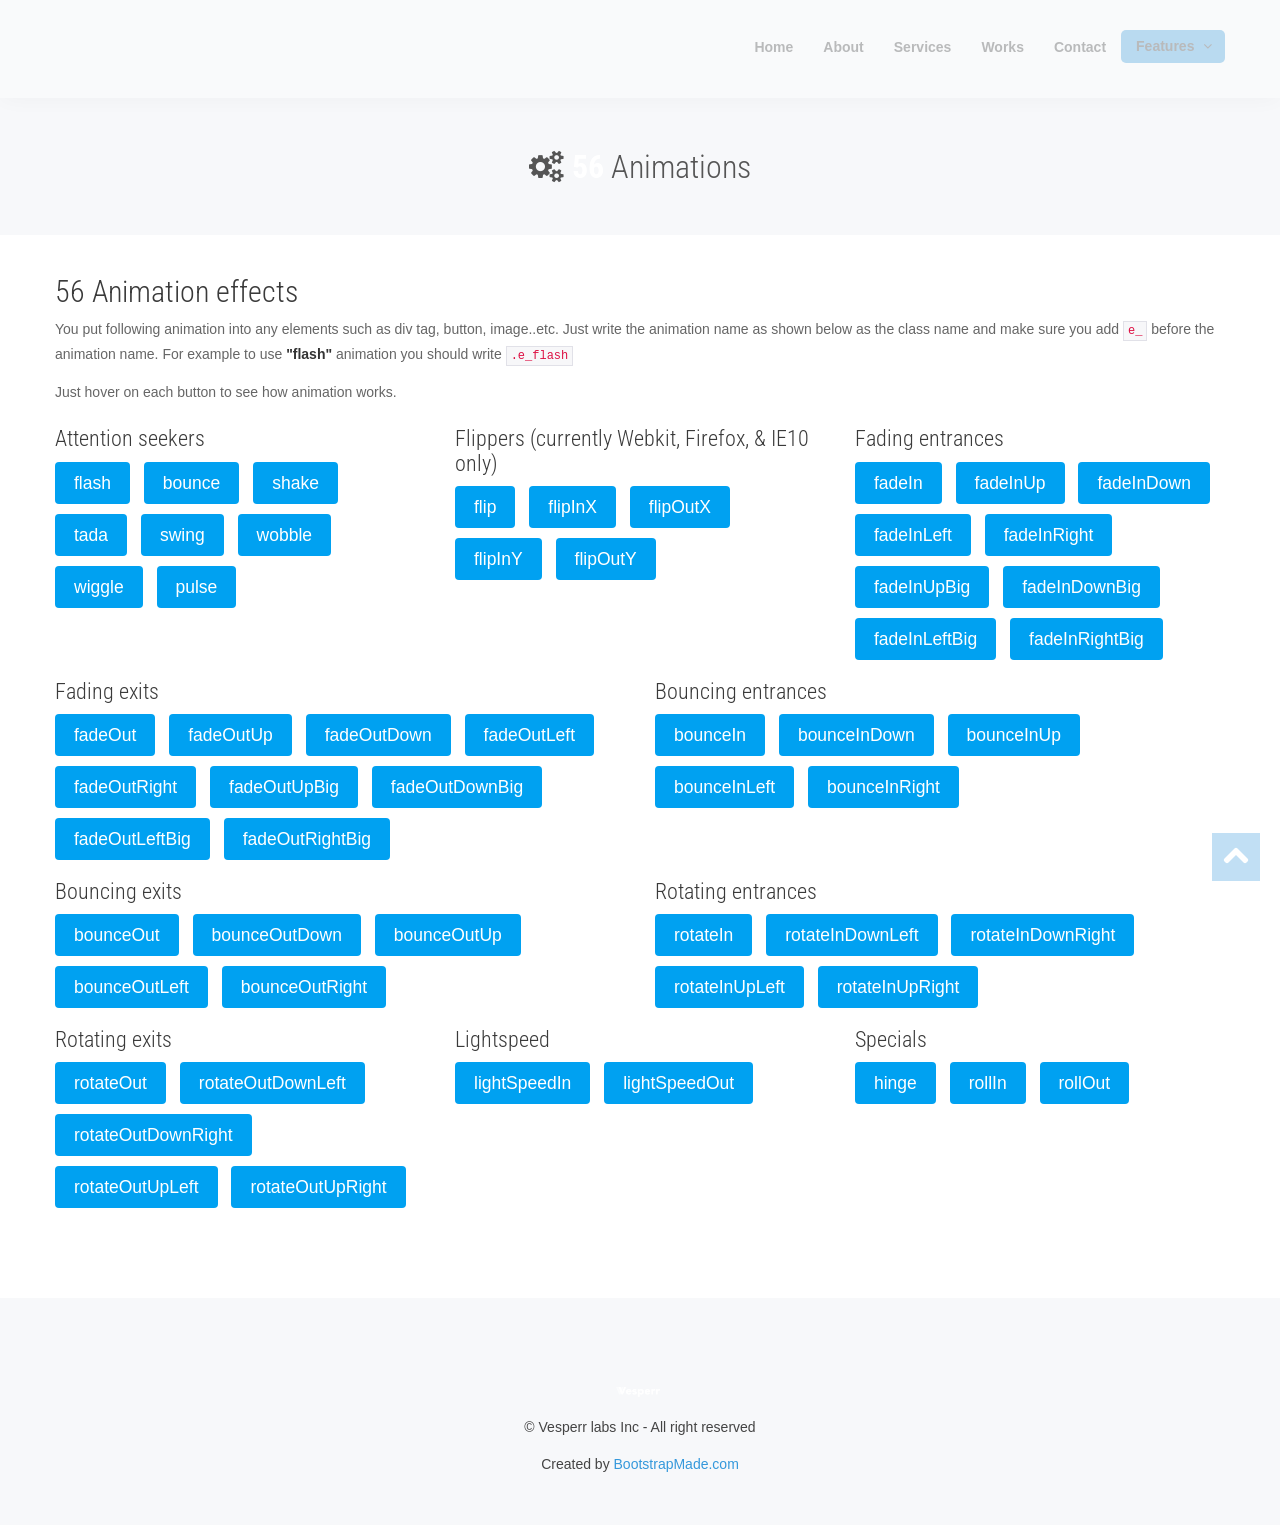
<file: animations.html>
<!doctype html>
<html lang="en">

<head>
	<meta charset="utf-8">
	<title>Vesperr one page site template with bootstrap</title>
	<meta name="viewport" content="width=device-width, initial-scale=1.0" />
	<meta name="description" content="" />
	<meta name="author" content="" />
	<!-- styles -->
	<link href="assets/css/bootstrap.css" rel="stylesheet" />
	<link href="assets/css/bootstrap-responsive.css" rel="stylesheet" />
	<link href="assets/css/prettyPhoto.css" rel="stylesheet" />
	<link href="assets/css/animate.css" rel="stylesheet" />
	<link href="https://fonts.googleapis.com/css?family=Noto+Serif:400,700,400italic|Roboto+Condensed:400,300,700" rel="stylesheet" />

	<link href="assets/css/style.css" rel="stylesheet" />
	<link href="assets/color/default.css" rel="stylesheet" />

		<link rel="icon" type="image/jpeg" href="assets/img/vizlogo_57_59.jpg" />
		<link rel="apple-touch-icon" href="assets/img/vizlogo_57_59.jpg" />
	<!-- =======================================================
    Theme Name: Vesperr
    Theme URL: https://bootstrapmade.com/vesperr-free-bootstrap-template/
    Author: BootstrapMade.com
    Author URL: https://bootstrapmade.com
	======================================================= -->
</head>

<body>
	<header>
		<div id="topnav" class="navbar navbar-fixed-top default">
			<div class="navbar-inner">
				<div class="container">
					<div class="logo">
						<a href="index.html">
				<img src="assets/img/logo.png" alt="" />
				</a>
					</div>
					<div class="navigation">
						<nav>
							<ul class="nav pull-right">
								<li><a href="index.html#intro" class="external">Home</a></li>
								<li><a href="index.html#about" class="external">About</a></li>
								<li><a href="index.html#services" class="external">Services</a></li>
								<li><a href="index.html#works" class="external">Works</a></li>
								<li><a href="index.html#contact" class="external">Contact</a></li>
								<li class="dropdown current">
									<a href="#">Features <i class="icon-angle-down"></i></a>
									<ul class="dropdown-menu">
										<li><a href="components.html" class="external">Components</a></li>
										<li><a href="icons.html" class="external">Icons</a></li>
										<li><a href="animations.html" class="external">56 Animations</a></li>
									</ul>
								</li>
							</ul>
						</nav>
					</div>
					<!--/.nav-collapse -->
				</div>
			</div>
		</div>
	</header>
	<section id="intro" class="inner">
		<div class="container">
			<div class="row">
				<div class="span12">
					<div class="inner-heading">
						<h2><i class="icon-cogs"></i><strong>56</strong> Animations</h2>
					</div>
				</div>
			</div>
		</div>
	</section>
	<!-- section main content -->
	<section id="maincontent" class="section demo">
		<div class="container">
			<div class="row">
				<div class="span12">
					<div class="row">
						<div class="span12">
							<h2>56 Animation effects</h2>
							<p>
								You put following animation into any elements such as div tag, button, image..etc. Just write the animation name as shown below as the class name and make sure you add <code>e_</code> before the animation name. For example to use <strong>"flash"</strong>								animation you should write <code>.e_flash</code>
							</p>
							<p>
								Just hover on each button to see how animation works.
							</p>
						</div>
					</div>
					<div class="row">
						<div class="span4">
							<h4 class="rheading">Attention seekers<span></span></h4>
							<a href="#" class="btn btn-primary btn-large e_flash">flash</a>
							<a href="#" class="btn btn-primary btn-large e_bounce">bounce</a>
							<a href="#" class="btn btn-primary btn-large e_shake">shake</a>
							<a href="#" class="btn btn-primary btn-large e_tada">tada</a>
							<a href="#" class="btn btn-primary btn-large e_swing">swing</a>
							<a href="#" class="btn btn-primary btn-large e_wobble">wobble</a>
							<a href="#" class="btn btn-primary btn-large e_wiggle">wiggle</a>
							<a href="#" class="btn btn-primary btn-large e_pulse">pulse</a>
						</div>
						<div class="span4">
							<div class="rheading">
								<span></span>
								<h4>Flippers (currently Webkit, Firefox, & IE10 only)</h4>
							</div>
							<a href="#" class="btn btn-primary btn-large e_flip">flip</a>
							<a href="#" class="btn btn-primary btn-large e_flipInX">flipInX</a>
							<a href="#" class="btn btn-primary btn-large e_flipOutX">flipOutX</a>
							<a href="#" class="btn btn-primary btn-large e_flipInY">flipInY</a>
							<a href="#" class="btn btn-primary btn-large e_flipOutY">flipOutY</a>
						</div>
						<div class="span4">
							<h4 class="rheading">Fading entrances<span></span></h4>
							<a href="#" class="btn btn-primary btn-large e_fadeIn">fadeIn</a>
							<a href="#" class="btn btn-primary btn-large e_fadeInUp">fadeInUp</a>
							<a href="#" class="btn btn-primary btn-large e_fadeInDown">fadeInDown</a>
							<a href="#" class="btn btn-primary btn-large e_fadeInLeft">fadeInLeft</a>
							<a href="#" class="btn btn-primary btn-large e_fadeInRight">fadeInRight</a>
							<a href="#" class="btn btn-primary btn-large e_fadeInUpBig">fadeInUpBig</a>
							<a href="#" class="btn btn-primary btn-large e_fadeInDownBig">fadeInDownBig</a>
							<a href="#" class="btn btn-primary btn-large e_fadeInLeftBig">fadeInLeftBig</a>
							<a href="#" class="btn btn-primary btn-large e_fadeInRightBig">fadeInRightBig</a>
						</div>
					</div>
					<div class="row">
						<div class="span6">
							<h4 class="rheading">Fading exits<span></span></h4>
							<a href="#" class="btn btn-primary btn-large e_fadeOut">fadeOut</a>
							<a href="#" class="btn btn-primary btn-large e_fadeOutUp">fadeOutUp</a>
							<a href="#" class="btn btn-primary btn-large e_fadeOutDown">fadeOutDown</a>
							<a href="#" class="btn btn-primary btn-large e_fadeOutLeft">fadeOutLeft</a>
							<a href="#" class="btn btn-primary btn-large e_fadeOutRight">fadeOutRight</a>
							<a href="#" class="btn btn-primary btn-large e_fadeOutUpBig">fadeOutUpBig</a>
							<a href="#" class="btn btn-primary btn-large e_fadeOutDownBig">fadeOutDownBig</a>
							<a href="#" class="btn btn-primary btn-large e_fadeOutLeftBig">fadeOutLeftBig</a>
							<a href="#" class="btn btn-primary btn-large e_fadeOutRightBig">fadeOutRightBig</a>
						</div>
						<div class="span6">
							<div class="rheading">
								<span></span>
								<h4>Bouncing entrances</h4>
							</div>
							<a href="#" class="btn btn-primary btn-large e_bounceIn">bounceIn</a>
							<a href="#" class="btn btn-primary btn-large e_bounceInDown">bounceInDown</a>
							<a href="#" class="btn btn-primary btn-large e_bounceInUp">bounceInUp</a>
							<a href="#" class="btn btn-primary btn-large e_bounceInLeft">bounceInLeft</a>
							<a href="#" class="btn btn-primary btn-large e_bounceInRight">bounceInRight</a>
						</div>
					</div>
					<div class="row">
						<div class="span6">
							<h4 class="rheading">Bouncing exits<span></span></h4>
							<a href="#" class="btn btn-primary btn-large e_bounceOut">bounceOut</a>
							<a href="#" class="btn btn-primary btn-large e_bounceOutDown">bounceOutDown</a>
							<a href="#" class="btn btn-primary btn-large e_bounceOutUp">bounceOutUp</a>
							<a href="#" class="btn btn-primary btn-large e_bounceOutLeft">bounceOutLeft</a>
							<a href="#" class="btn btn-primary btn-large e_bounceOutRight">bounceOutRight</a>
						</div>
						<div class="span6">
							<div class="rheading">
								<span></span>
								<h4>Rotating entrances</h4>
							</div>
							<a href="#" class="btn btn-primary btn-large e_rotateIn">rotateIn</a>
							<a href="#" class="btn btn-primary btn-large e_rotateInDownLeft">rotateInDownLeft</a>
							<a href="#" class="btn btn-primary btn-large e_rotateInDownRight">rotateInDownRight</a>
							<a href="#" class="btn btn-primary btn-large e_rotateInUpLeft">rotateInUpLeft</a>
							<a href="#" class="btn btn-primary btn-large e_rotateInUpRight">rotateInUpRight</a>
						</div>
					</div>
					<div class="row">
						<div class="span4">
							<h4 class="rheading">Rotating exits<span></span></h4>
							<a href="#" class="btn btn-primary btn-large e_rotateOut">rotateOut</a>
							<a href="#" class="btn btn-primary btn-large e_rotateOutDownLeft">rotateOutDownLeft</a>
							<a href="#" class="btn btn-primary btn-large e_rotateOutDownRight">rotateOutDownRight</a>
							<a href="#" class="btn btn-primary btn-large e_rotateOutUpLeft">rotateOutUpLeft</a>
							<a href="#" class="btn btn-primary btn-large e_rotateOutUpRight">rotateOutUpRight</a>
						</div>
						<div class="span4">
							<div class="rheading">
								<span></span>
								<h4>Lightspeed</h4>
							</div>
							<a href="#" class="btn btn-primary btn-large e_lightSpeedIn">lightSpeedIn</a>
							<a href="#" class="btn btn-primary btn-large e_lightSpeedOut">lightSpeedOut</a>
						</div>
						<div class="span4">
							<div class="rheading">
								<span></span>
								<h4>Specials</h4>
							</div>
							<a href="#" class="btn btn-primary btn-large e_hinge">hinge</a>
							<a href="#" class="btn btn-primary btn-large e_rollIn">rollIn</a>
							<a href="#" class="btn btn-primary btn-large e_rollOut">rollOut</a>
						</div>
					</div>
				</div>
			</div>
		</div>
	</section>
	<!-- section main content -->

	<footer>
		<div class="verybottom">
			<div class="container">
				<div class="row">
					<div class="span12">
						<div class="aligncenter">
							<div class="logo">
								<a class="brand" href="index.html">
									<img src="assets/img/logo.png" alt="" />
								</a>
							</div>
							<p>
								&copy; Vesperr labs Inc - All right reserved
							</p>
							<div class="credits">
                <!--
                  All the links in the footer should remain intact.
                  You can delete the links only if you purchased the pro version.
                  Licensing information: https://bootstrapmade.com/license/
                  Purchase the pro version with working PHP/AJAX contact form: https://bootstrapmade.com/buy/?theme=Vesperr
                -->
                Created by <a href="https://bootstrapmade.com/">BootstrapMade.com</a>
              </div>
						</div>
					</div>
				</div>
			</div>
		</div>
	</footer>
	<a href="#" class="scrollup"><i class="icon-chevron-up icon-square icon-48 active"></i></a>

	<!-- Javascript Library Files -->
	<script src="assets/js/jquery.min.js"></script>
	<script src="assets/js/jquery.easing.js"></script>
	<script src="assets/js/bootstrap.js"></script>
	<script src="assets/js/parallax/jquery.parallax-1.1.3.js"></script>
	<script src="assets/js/nagging-menu.js"></script>
	<script src="assets/js/jquery.nav.js"></script>
	<script src="assets/js/prettyPhoto/jquery.prettyPhoto.js"></script>
	<script src="assets/js/portfolio/jquery.quicksand.js"></script>
	<script src="assets/js/portfolio/setting.js"></script>
	<script src="assets/js/hover/jquery-hover-effect.js"></script>
	<script src="assets/js/jquery.scrollTo.min.js"></script>
	<script src="assets/js/animate.js"></script>

	<!-- Template Custom Javascript File -->
	<script src="assets/js/custom.js"></script>

</body>

</html>
</file>
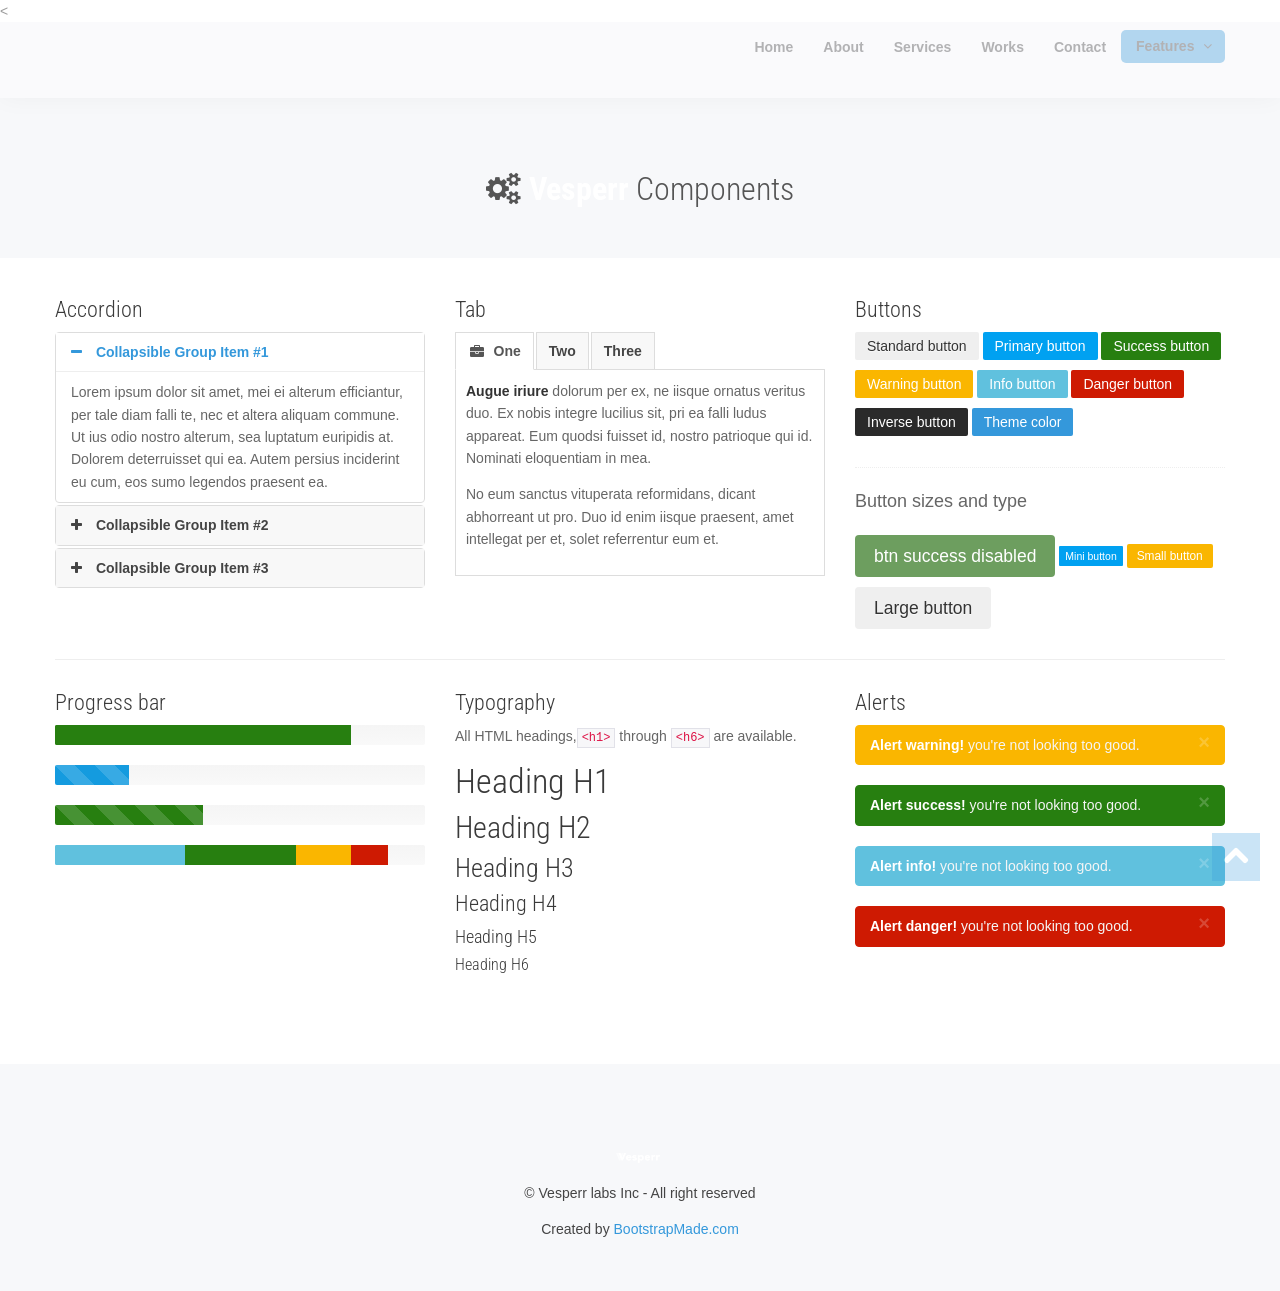
<file: components.html>
<!doctype html>
<html lang="en">

<head>
	<meta charset="utf-8">
	<title>Vesperr one page site template with bootstrap</title>
	<meta name="viewport" content="width=device-width, initial-scale=1.0" />
	<meta name="description" content="" />
	<meta name="author" content="" />
	<!-- styles -->
	<link href="assets/css/bootstrap.css" rel="stylesheet" />
	<link href="assets/css/bootstrap-responsive.css" rel="stylesheet" />
	<link href="assets/css/prettyPhoto.css" rel="stylesheet" />
	<link href="assets/css/animate.css" rel="stylesheet" />
	<<link href="https://fonts.googleapis.com/css?family=Noto+Serif:400,700,400italic|Roboto+Condensed:400,300,700" rel="stylesheet" />

	<link href="assets/css/style.css" rel="stylesheet" />
	<link href="assets/color/default.css" rel="stylesheet" />

	<!-- Fav and touch icons -->
		<link rel="icon" type="image/jpeg" href="assets/img/vizlogo_57_59.jpg" />
		<link rel="apple-touch-icon" href="assets/img/vizlogo_57_59.jpg" />
	<!-- =======================================================
    Theme Name: Vesperr
    Theme URL: https://bootstrapmade.com/vesperr-free-bootstrap-template/
    Author: BootstrapMade.com
    Author URL: https://bootstrapmade.com
	======================================================= -->
</head>

<body>
	<header>
		<div id="topnav" class="navbar navbar-fixed-top default">
			<div class="navbar-inner">
				<div class="container">
					<div class="logo">
						<a href="index.html">
				<img src="assets/img/logo.png" alt="" />
				</a>
					</div>
					<div class="navigation">
						<nav>
							<ul class="nav pull-right">
								<li><a href="index.html#intro" class="external">Home</a></li>
								<li><a href="index.html#about" class="external">About</a></li>
								<li><a href="index.html#services" class="external">Services</a></li>
								<li><a href="index.html#works" class="external">Works</a></li>
								<li><a href="index.html#contact" class="external">Contact</a></li>
								<li class="dropdown current">
									<a href="#">Features <i class="icon-angle-down"></i></a>
									<ul class="dropdown-menu">
										<li><a href="components.html" class="external">Components</a></li>
										<li><a href="icons.html" class="external">Icons</a></li>
										<li><a href="animations.html" class="external">56 Animations</a></li>
									</ul>
								</li>
							</ul>
						</nav>
					</div>
					<!--/.nav-collapse -->
				</div>
			</div>
		</div>
	</header>
	<section id="intro" class="inner">
		<div class="container">
			<div class="row">
				<div class="span12">
					<div class="inner-heading">
						<h2><i class="icon-cogs"></i><strong>Vesperr</strong> Components</h2>
					</div>
				</div>
			</div>
		</div>
	</section>
	<!-- section main content -->
	<section id="maincontent" class="section">
		<div class="container">
			<div class="row">
				<div class="span12">
					<div class="row">
						<div class="span4">
							<h4>Accordion</h4>
							<!-- start: Accordion -->
							<div class="accordion" id="accordion2">
								<div class="accordion-group">
									<div class="accordion-heading">
										<a class="accordion-toggle active" data-toggle="collapse" data-parent="#accordion2" href="#collapseOne">
								<i class="icon-minus"></i> Collapsible Group Item #1 </a>
									</div>
									<div id="collapseOne" class="accordion-body collapse in">
										<div class="accordion-inner">
											Lorem ipsum dolor sit amet, mei ei alterum efficiantur, per tale diam falli te, nec et altera aliquam commune. Ut ius odio nostro alterum, sea luptatum euripidis at. Dolorem deterruisset qui ea. Autem persius inciderint eu cum, eos sumo legendos praesent
											ea.
										</div>
									</div>
								</div>
								<div class="accordion-group">
									<div class="accordion-heading">
										<a class="accordion-toggle" data-toggle="collapse" data-parent="#accordion2" href="#collapseTwo">
								<i class="icon-plus"></i> Collapsible Group Item #2 </a>
									</div>
									<div id="collapseTwo" class="accordion-body collapse">
										<div class="accordion-inner">
											Anim pariatur cliche reprehenderit, enim eiusmod high life accusamus terry richardson ad squid. 3 wolf moon officia aute, non cupidatat skateboard dolor brunch. Food truck quinoa nesciunt laborum eiusmod.
										</div>
									</div>
								</div>
								<div class="accordion-group">
									<div class="accordion-heading">
										<a class="accordion-toggle" data-toggle="collapse" data-parent="#accordion2" href="#collapseThree">
								<i class="icon-plus"></i> Collapsible Group Item #3 </a>
									</div>
									<div id="collapseThree" class="accordion-body collapse">
										<div class="accordion-inner">
											Ad vegan excepteur butcher vice lomo. Leggings occaecat craft beer farm-to-table, raw denim aesthetic synth nesciunt you probably haven't heard of them accusamus labore sustainable VHS.
										</div>
									</div>
								</div>
							</div>
							<!--end: Accordion -->
						</div>
						<div class="span4">
							<h4>Tab</h4>
							<ul class="nav nav-tabs">
								<li class="active"><a href="#one" data-toggle="tab"><i class="icon-briefcase"></i> One</a></li>
								<li><a href="#two" data-toggle="tab">Two</a></li>
								<li><a href="#three" data-toggle="tab">Three</a></li>
							</ul>
							<div class="tab-content">
								<div class="tab-pane active" id="one">
									<p>
										<strong>Augue iriure</strong> dolorum per ex, ne iisque ornatus veritus duo. Ex nobis integre lucilius sit, pri ea falli ludus appareat. Eum quodsi fuisset id, nostro patrioque qui id. Nominati eloquentiam in mea.
									</p>
									<p>
										No eum sanctus vituperata reformidans, dicant abhorreant ut pro. Duo id enim iisque praesent, amet intellegat per et, solet referrentur eum et.
									</p>
								</div>
								<div class="tab-pane" id="two">
									<p>
										Tale dolor mea ex, te enim assum suscipit cum, vix aliquid omittantur in. Duo eu cibo dolorum menandri, nam sumo dicit admodum ei. Ne mazim commune honestatis cum, mentitum phaedrum sit et.
									</p>
								</div>
								<div class="tab-pane" id="three">
									<p>
										Cu cum commodo regione definiebas. Cum ea eros laboramus, audire deseruisse his at, munere aeterno ut quo. Et ius doming causae philosophia, vitae bonorum intellegat usu cu.
									</p>
								</div>
							</div>
						</div>
						<div class="span4 demobutton">
							<h4>Buttons</h4>
							<a href="#" class="btn">Standard button</a>
							<a href="#" class="btn btn-primary">Primary button</a>
							<a href="#" class="btn btn-success">Success button</a>
							<a href="#" class="btn btn-warning">Warning button</a>
							<a href="#" class="btn btn-info">Info button</a>
							<a href="#" class="btn btn-danger">Danger button</a>
							<a href="#" class="btn btn-inverse">Inverse button</a>
							<a href="#" class="btn btn-theme">Theme color</a>
							<div class="dotted_line">
							</div>
							<p class="lead">
								Button sizes and type
							</p>
							<a href="#" class="btn btn-large btn-success disabled">btn success disabled</a>
							<a href="#" class="btn btn-mini btn-primary">Mini button</a>
							<a href="#" class="btn btn-small btn-warning">Small button</a>
							<a href="#" class="btn btn-large btn-color">Large button</a>
						</div>
					</div>
					<div class="solid_line">
					</div>
					<div class="row">
						<div class="span4">
							<h4>Progress bar</h4>
							<div class="progress">
								<div class="bar bar-success bar80">
								</div>
							</div>
							<div class="progress progress-striped">
								<div class="bar bar20">
								</div>
							</div>
							<div class="progress progress-striped active">
								<div class="bar bar-success bar40">
								</div>
							</div>
							<div class="progress">
								<div class="bar bar-info bar35">
								</div>
								<div class="bar bar-success bar30">
								</div>
								<div class="bar bar-warning bar15">
								</div>
								<div class="bar bar-danger bar10">
								</div>
							</div>
						</div>
						<div class="span4">
							<h4>Typography</h4>
							<p>
								All HTML headings,<code>&lt;h1&gt;</code> through <code>&lt;h6&gt;</code> are available.
							</p>
							<h1>Heading H1</h1>
							<h2>Heading H2</h2>
							<h3>Heading H3</h3>
							<h4>Heading H4</h4>
							<h5>Heading H5</h5>
							<h6>Heading H6</h6>
						</div>
						<div class="span4">
							<h4>Alerts</h4>
							<div class="alert alert-warning">
								<button type="button" class="close" data-dismiss="alert">×</button><strong>Alert warning!</strong> you're not looking too good.
							</div>
							<div class="alert alert-success">
								<button type="button" class="close" data-dismiss="alert">×</button><strong>Alert success!</strong> you're not looking too good.
							</div>
							<div class="alert alert-info">
								<button type="button" class="close" data-dismiss="alert">×</button><strong>Alert info!</strong> you're not looking too good.
							</div>
							<div class="alert alert-danger">
								<button type="button" class="close" data-dismiss="alert">×</button><strong>Alert danger!</strong> you're not looking too good.
							</div>
						</div>
					</div>
				</div>
			</div>
		</div>
	</section>
	<!-- section main content -->

	<footer>
		<div class="verybottom">
			<div class="container">
				<div class="row">
					<div class="span12">
						<div class="aligncenter">
							<div class="logo">
								<a class="brand" href="index.html">
									<img src="assets/img/logo.png" alt="" />
								</a>
							</div>
							<p>
								&copy; Vesperr labs Inc - All right reserved
							</p>
							<div class="credits">
                <!--
                  All the links in the footer should remain intact.
                  You can delete the links only if you purchased the pro version.
                  Licensing information: https://bootstrapmade.com/license/
                  Purchase the pro version with working PHP/AJAX contact form: https://bootstrapmade.com/buy/?theme=Vesperr
                -->
                Created by <a href="https://bootstrapmade.com/">BootstrapMade.com</a>
              </div>
						</div>
					</div>
				</div>
			</div>
		</div>
	</footer>
	<a href="#" class="scrollup"><i class="icon-chevron-up icon-square icon-48 active"></i></a>

	<!-- Javascript Library Files -->
	<script src="assets/js/jquery.min.js"></script>
	<script src="assets/js/jquery.easing.js"></script>
	<script src="assets/js/bootstrap.js"></script>
	<script src="assets/js/parallax/jquery.parallax-1.1.3.js"></script>
	<script src="assets/js/nagging-menu.js"></script>
	<script src="assets/js/jquery.nav.js"></script>
	<script src="assets/js/prettyPhoto/jquery.prettyPhoto.js"></script>
	<script src="assets/js/portfolio/jquery.quicksand.js"></script>
	<script src="assets/js/portfolio/setting.js"></script>
	<script src="assets/js/hover/jquery-hover-effect.js"></script>
	<script src="assets/js/jquery.scrollTo.min.js"></script>
	<script src="assets/js/animate.js"></script>

	<!-- Template Custom Javascript File -->
	<script src="assets/js/custom.js"></script>

</body>

</html>
</file>
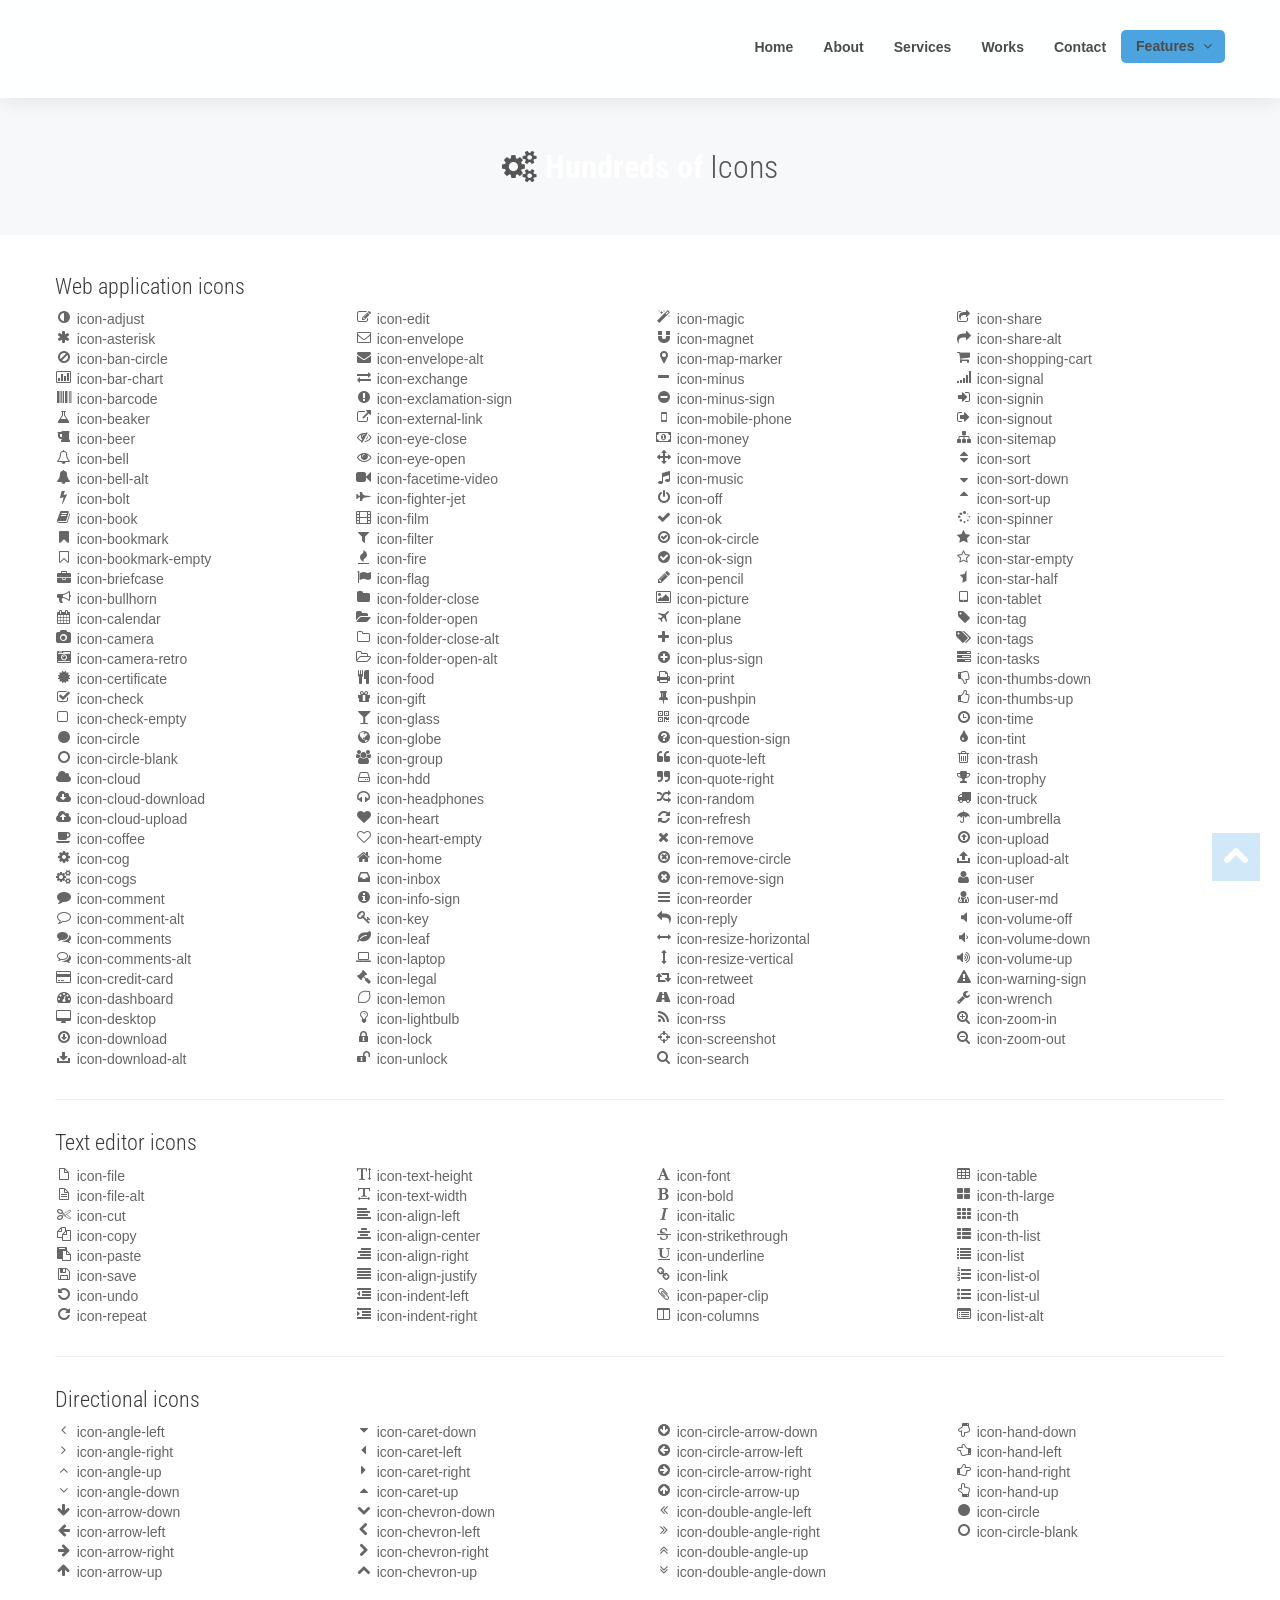
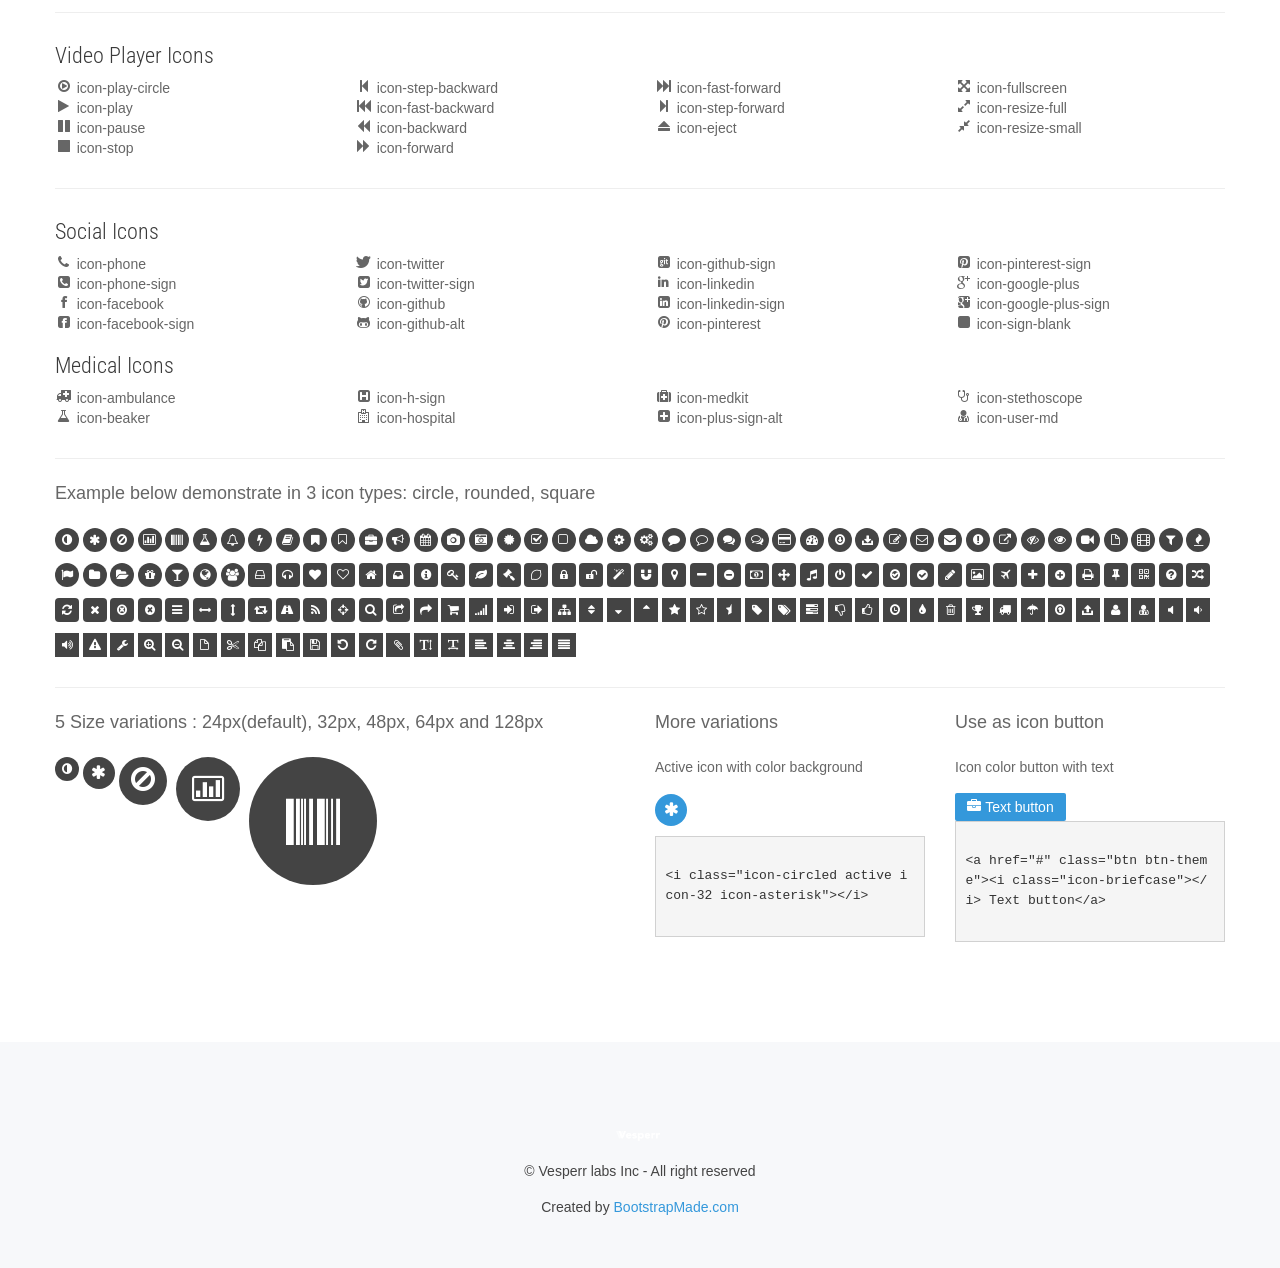
<file: icons.html>
<!doctype html>
<html lang="en">

<head>
	<meta charset="utf-8">
	<title>Vesperr one page site template with bootstrap</title>
	<meta name="viewport" content="width=device-width, initial-scale=1.0" />
	<meta name="description" content="" />
	<meta name="author" content="" />
	<!-- styles -->
	<link href="assets/css/bootstrap.css" rel="stylesheet" />
	<link href="assets/css/bootstrap-responsive.css" rel="stylesheet" />
	<link href="assets/css/prettyPhoto.css" rel="stylesheet" />
	<link href="assets/css/animate.css" rel="stylesheet" />
	<link href="https://fonts.googleapis.com/css?family=Noto+Serif:400,700,400italic|Roboto+Condensed:400,300,700" rel="stylesheet" />

	<link href="assets/css/style.css" rel="stylesheet" />
	<link href="assets/color/default.css" rel="stylesheet" />

		<link rel="icon" type="image/jpeg" href="assets/img/vizlogo_57_59.jpg" />
		<link rel="apple-touch-icon" href="assets/img/vizlogo_57_59.jpg" />
	<!-- =======================================================
    Theme Name: Vesperr
    Theme URL: https://bootstrapmade.com/vesperr-free-bootstrap-template/
    Author: BootstrapMade.com
    Author URL: https://bootstrapmade.com
	======================================================= -->
</head>

<body>
	<header>
		<div id="topnav" class="navbar navbar-fixed-top default">
			<div class="navbar-inner">
				<div class="container">
					<div class="logo">
						<a href="index.html">
				<img src="assets/img/logo.png" alt="" />
				</a>
					</div>
					<div class="navigation">
						<nav>
							<ul class="nav pull-right">
								<li><a href="index.html#intro" class="external">Home</a></li>
								<li><a href="index.html#about" class="external">About</a></li>
								<li><a href="index.html#services" class="external">Services</a></li>
								<li><a href="index.html#works" class="external">Works</a></li>
								<li><a href="index.html#contact" class="external">Contact</a></li>
								<li class="dropdown current">
									<a href="#">Features <i class="icon-angle-down"></i></a>
									<ul class="dropdown-menu">
										<li><a href="components.html" class="external">Components</a></li>
										<li><a href="icons.html" class="external">Icons</a></li>
										<li><a href="animations.html" class="external">56 Animations</a></li>
									</ul>
								</li>
							</ul>
						</nav>
					</div>
					<!--/.nav-collapse -->
				</div>
			</div>
		</div>
	</header>
	<!-- section intro -->
	<section id="intro" class="inner">
		<div class="container">
			<div class="row">
				<div class="span12">
					<div class="inner-heading">
						<h2><i class="icon-cogs"></i><strong>Hundreds of</strong> Icons</h2>
					</div>
				</div>
			</div>
		</div>
	</section>
	<!-- end section intro -->
	<!-- section main content -->
	<section id="maincontent" class="section demoicon">
		<div class="container">
			<div class="row">
				<div class="span12">
					<div class="row">
						<div class="span12">
							<h4>Web application icons</h4>
						</div>
						<div class="span3">
							<ul class="the-icons">
								<li><i class="icon-adjust"></i> icon-adjust</li>
								<li><i class="icon-asterisk"></i> icon-asterisk</li>
								<li><i class="icon-ban-circle"></i> icon-ban-circle</li>
								<li><i class="icon-bar-chart"></i> icon-bar-chart</li>
								<li><i class="icon-barcode"></i> icon-barcode</li>
								<li><i class="icon-beaker"></i> icon-beaker</li>
								<li><i class="icon-beer"></i> icon-beer</li>
								<li><i class="icon-bell"></i> icon-bell</li>
								<li><i class="icon-bell-alt"></i> icon-bell-alt</li>
								<li><i class="icon-bolt"></i> icon-bolt</li>
								<li><i class="icon-book"></i> icon-book</li>
								<li><i class="icon-bookmark"></i> icon-bookmark</li>
								<li><i class="icon-bookmark-empty"></i> icon-bookmark-empty</li>
								<li><i class="icon-briefcase"></i> icon-briefcase</li>
								<li><i class="icon-bullhorn"></i> icon-bullhorn</li>
								<li><i class="icon-calendar"></i> icon-calendar</li>
								<li><i class="icon-camera"></i> icon-camera</li>
								<li><i class="icon-camera-retro"></i> icon-camera-retro</li>
								<li><i class="icon-certificate"></i> icon-certificate</li>
								<li><i class="icon-check"></i> icon-check</li>
								<li><i class="icon-check-empty"></i> icon-check-empty</li>
								<li><i class="icon-circle"></i> icon-circle</li>
								<li><i class="icon-circle-blank"></i> icon-circle-blank</li>
								<li><i class="icon-cloud"></i> icon-cloud</li>
								<li><i class="icon-cloud-download"></i> icon-cloud-download</li>
								<li><i class="icon-cloud-upload"></i> icon-cloud-upload</li>
								<li><i class="icon-coffee"></i> icon-coffee</li>
								<li><i class="icon-cog"></i> icon-cog</li>
								<li><i class="icon-cogs"></i> icon-cogs</li>
								<li><i class="icon-comment"></i> icon-comment</li>
								<li><i class="icon-comment-alt"></i> icon-comment-alt</li>
								<li><i class="icon-comments"></i> icon-comments</li>
								<li><i class="icon-comments-alt"></i> icon-comments-alt</li>
								<li><i class="icon-credit-card"></i> icon-credit-card</li>
								<li><i class="icon-dashboard"></i> icon-dashboard</li>
								<li><i class="icon-desktop"></i> icon-desktop</li>
								<li><i class="icon-download"></i> icon-download</li>
								<li><i class="icon-download-alt"></i> icon-download-alt</li>
							</ul>
						</div>
						<div class="span3">
							<ul class="the-icons">
								<li><i class="icon-edit"></i> icon-edit</li>
								<li><i class="icon-envelope"></i> icon-envelope</li>
								<li><i class="icon-envelope-alt"></i> icon-envelope-alt</li>
								<li><i class="icon-exchange"></i> icon-exchange</li>
								<li><i class="icon-exclamation-sign"></i> icon-exclamation-sign</li>
								<li><i class="icon-external-link"></i> icon-external-link</li>
								<li><i class="icon-eye-close"></i> icon-eye-close</li>
								<li><i class="icon-eye-open"></i> icon-eye-open</li>
								<li><i class="icon-facetime-video"></i> icon-facetime-video</li>
								<li><i class="icon-fighter-jet"></i> icon-fighter-jet</li>
								<li><i class="icon-film"></i> icon-film</li>
								<li><i class="icon-filter"></i> icon-filter</li>
								<li><i class="icon-fire"></i> icon-fire</li>
								<li><i class="icon-flag"></i> icon-flag</li>
								<li><i class="icon-folder-close"></i> icon-folder-close</li>
								<li><i class="icon-folder-open"></i> icon-folder-open</li>
								<li><i class="icon-folder-close-alt"></i> icon-folder-close-alt</li>
								<li><i class="icon-folder-open-alt"></i> icon-folder-open-alt</li>
								<li><i class="icon-food"></i> icon-food</li>
								<li><i class="icon-gift"></i> icon-gift</li>
								<li><i class="icon-glass"></i> icon-glass</li>
								<li><i class="icon-globe"></i> icon-globe</li>
								<li><i class="icon-group"></i> icon-group</li>
								<li><i class="icon-hdd"></i> icon-hdd</li>
								<li><i class="icon-headphones"></i> icon-headphones</li>
								<li><i class="icon-heart"></i> icon-heart</li>
								<li><i class="icon-heart-empty"></i> icon-heart-empty</li>
								<li><i class="icon-home"></i> icon-home</li>
								<li><i class="icon-inbox"></i> icon-inbox</li>
								<li><i class="icon-info-sign"></i> icon-info-sign</li>
								<li><i class="icon-key"></i> icon-key</li>
								<li><i class="icon-leaf"></i> icon-leaf</li>
								<li><i class="icon-laptop"></i> icon-laptop</li>
								<li><i class="icon-legal"></i> icon-legal</li>
								<li><i class="icon-lemon"></i> icon-lemon</li>
								<li><i class="icon-lightbulb"></i> icon-lightbulb</li>
								<li><i class="icon-lock"></i> icon-lock</li>
								<li><i class="icon-unlock"></i> icon-unlock</li>
							</ul>
						</div>
						<div class="span3">
							<ul class="the-icons">
								<li><i class="icon-magic"></i> icon-magic</li>
								<li><i class="icon-magnet"></i> icon-magnet</li>
								<li><i class="icon-map-marker"></i> icon-map-marker</li>
								<li><i class="icon-minus"></i> icon-minus</li>
								<li><i class="icon-minus-sign"></i> icon-minus-sign</li>
								<li><i class="icon-mobile-phone"></i> icon-mobile-phone</li>
								<li><i class="icon-money"></i> icon-money</li>
								<li><i class="icon-move"></i> icon-move</li>
								<li><i class="icon-music"></i> icon-music</li>
								<li><i class="icon-off"></i> icon-off</li>
								<li><i class="icon-ok"></i> icon-ok</li>
								<li><i class="icon-ok-circle"></i> icon-ok-circle</li>
								<li><i class="icon-ok-sign"></i> icon-ok-sign</li>
								<li><i class="icon-pencil"></i> icon-pencil</li>
								<li><i class="icon-picture"></i> icon-picture</li>
								<li><i class="icon-plane"></i> icon-plane</li>
								<li><i class="icon-plus"></i> icon-plus</li>
								<li><i class="icon-plus-sign"></i> icon-plus-sign</li>
								<li><i class="icon-print"></i> icon-print</li>
								<li><i class="icon-pushpin"></i> icon-pushpin</li>
								<li><i class="icon-qrcode"></i> icon-qrcode</li>
								<li><i class="icon-question-sign"></i> icon-question-sign</li>
								<li><i class="icon-quote-left"></i> icon-quote-left</li>
								<li><i class="icon-quote-right"></i> icon-quote-right</li>
								<li><i class="icon-random"></i> icon-random</li>
								<li><i class="icon-refresh"></i> icon-refresh</li>
								<li><i class="icon-remove"></i> icon-remove</li>
								<li><i class="icon-remove-circle"></i> icon-remove-circle</li>
								<li><i class="icon-remove-sign"></i> icon-remove-sign</li>
								<li><i class="icon-reorder"></i> icon-reorder</li>
								<li><i class="icon-reply"></i> icon-reply</li>
								<li><i class="icon-resize-horizontal"></i> icon-resize-horizontal</li>
								<li><i class="icon-resize-vertical"></i> icon-resize-vertical</li>
								<li><i class="icon-retweet"></i> icon-retweet</li>
								<li><i class="icon-road"></i> icon-road</li>
								<li><i class="icon-rss"></i> icon-rss</li>
								<li><i class="icon-screenshot"></i> icon-screenshot</li>
								<li><i class="icon-search"></i> icon-search</li>
							</ul>
						</div>
						<div class="span3">
							<ul class="the-icons">
								<li><i class="icon-share"></i> icon-share</li>
								<li><i class="icon-share-alt"></i> icon-share-alt</li>
								<li><i class="icon-shopping-cart"></i> icon-shopping-cart</li>
								<li><i class="icon-signal"></i> icon-signal</li>
								<li><i class="icon-signin"></i> icon-signin</li>
								<li><i class="icon-signout"></i> icon-signout</li>
								<li><i class="icon-sitemap"></i> icon-sitemap</li>
								<li><i class="icon-sort"></i> icon-sort</li>
								<li><i class="icon-sort-down"></i> icon-sort-down</li>
								<li><i class="icon-sort-up"></i> icon-sort-up</li>
								<li><i class="icon-spinner"></i> icon-spinner</li>
								<li><i class="icon-star"></i> icon-star</li>
								<li><i class="icon-star-empty"></i> icon-star-empty</li>
								<li><i class="icon-star-half"></i> icon-star-half</li>
								<li><i class="icon-tablet"></i> icon-tablet</li>
								<li><i class="icon-tag"></i> icon-tag</li>
								<li><i class="icon-tags"></i> icon-tags</li>
								<li><i class="icon-tasks"></i> icon-tasks</li>
								<li><i class="icon-thumbs-down"></i> icon-thumbs-down</li>
								<li><i class="icon-thumbs-up"></i> icon-thumbs-up</li>
								<li><i class="icon-time"></i> icon-time</li>
								<li><i class="icon-tint"></i> icon-tint</li>
								<li><i class="icon-trash"></i> icon-trash</li>
								<li><i class="icon-trophy"></i> icon-trophy</li>
								<li><i class="icon-truck"></i> icon-truck</li>
								<li><i class="icon-umbrella"></i> icon-umbrella</li>
								<li><i class="icon-upload"></i> icon-upload</li>
								<li><i class="icon-upload-alt"></i> icon-upload-alt</li>
								<li><i class="icon-user"></i> icon-user</li>
								<li><i class="icon-user-md"></i> icon-user-md</li>
								<li><i class="icon-volume-off"></i> icon-volume-off</li>
								<li><i class="icon-volume-down"></i> icon-volume-down</li>
								<li><i class="icon-volume-up"></i> icon-volume-up</li>
								<li><i class="icon-warning-sign"></i> icon-warning-sign</li>
								<li><i class="icon-wrench"></i> icon-wrench</li>
								<li><i class="icon-zoom-in"></i> icon-zoom-in</li>
								<li><i class="icon-zoom-out"></i> icon-zoom-out</li>
							</ul>
						</div>
					</div>
					<div class="row">
						<div class="span12">
							<div class="solid_line">
							</div>
						</div>
					</div>
					<div class="row">
						<div class="span12">
							<h4>Text editor icons</h4>
						</div>
						<div class="span3">
							<ul class="the-icons">
								<li><i class="icon-file"></i> icon-file</li>
								<li><i class="icon-file-alt"></i> icon-file-alt</li>
								<li><i class="icon-cut"></i> icon-cut</li>
								<li><i class="icon-copy"></i> icon-copy</li>
								<li><i class="icon-paste"></i> icon-paste</li>
								<li><i class="icon-save"></i> icon-save</li>
								<li><i class="icon-undo"></i> icon-undo</li>
								<li><i class="icon-repeat"></i> icon-repeat</li>
							</ul>
						</div>
						<div class="span3">
							<ul class="the-icons">
								<li><i class="icon-text-height"></i> icon-text-height</li>
								<li><i class="icon-text-width"></i> icon-text-width</li>
								<li><i class="icon-align-left"></i> icon-align-left</li>
								<li><i class="icon-align-center"></i> icon-align-center</li>
								<li><i class="icon-align-right"></i> icon-align-right</li>
								<li><i class="icon-align-justify"></i> icon-align-justify</li>
								<li><i class="icon-indent-left"></i> icon-indent-left</li>
								<li><i class="icon-indent-right"></i> icon-indent-right</li>
							</ul>
						</div>
						<div class="span3">
							<ul class="the-icons">
								<li><i class="icon-font"></i> icon-font</li>
								<li><i class="icon-bold"></i> icon-bold</li>
								<li><i class="icon-italic"></i> icon-italic</li>
								<li><i class="icon-strikethrough"></i> icon-strikethrough</li>
								<li><i class="icon-underline"></i> icon-underline</li>
								<li><i class="icon-link"></i> icon-link</li>
								<li><i class="icon-paper-clip"></i> icon-paper-clip</li>
								<li><i class="icon-columns"></i> icon-columns</li>
							</ul>
						</div>
						<div class="span3">
							<ul class="the-icons">
								<li><i class="icon-table"></i> icon-table</li>
								<li><i class="icon-th-large"></i> icon-th-large</li>
								<li><i class="icon-th"></i> icon-th</li>
								<li><i class="icon-th-list"></i> icon-th-list</li>
								<li><i class="icon-list"></i> icon-list</li>
								<li><i class="icon-list-ol"></i> icon-list-ol</li>
								<li><i class="icon-list-ul"></i> icon-list-ul</li>
								<li><i class="icon-list-alt"></i> icon-list-alt</li>
							</ul>
						</div>
					</div>
					<div class="solid_line">
					</div>
					<div class="row">
						<div class="span12">
							<h4>Directional icons</h4>
						</div>
						<div class="span3">
							<ul class="the-icons">
								<li><i class="icon-angle-left"></i> icon-angle-left</li>
								<li><i class="icon-angle-right"></i> icon-angle-right</li>
								<li><i class="icon-angle-up"></i> icon-angle-up</li>
								<li><i class="icon-angle-down"></i> icon-angle-down</li>
								<li><i class="icon-arrow-down"></i> icon-arrow-down</li>
								<li><i class="icon-arrow-left"></i> icon-arrow-left</li>
								<li><i class="icon-arrow-right"></i> icon-arrow-right</li>
								<li><i class="icon-arrow-up"></i> icon-arrow-up</li>
							</ul>
						</div>
						<div class="span3">
							<ul class="the-icons">
								<li><i class="icon-caret-down"></i> icon-caret-down</li>
								<li><i class="icon-caret-left"></i> icon-caret-left</li>
								<li><i class="icon-caret-right"></i> icon-caret-right</li>
								<li><i class="icon-caret-up"></i> icon-caret-up</li>
								<li><i class="icon-chevron-down"></i> icon-chevron-down</li>
								<li><i class="icon-chevron-left"></i> icon-chevron-left</li>
								<li><i class="icon-chevron-right"></i> icon-chevron-right</li>
								<li><i class="icon-chevron-up"></i> icon-chevron-up</li>
							</ul>
						</div>
						<div class="span3">
							<ul class="the-icons">
								<li><i class="icon-circle-arrow-down"></i> icon-circle-arrow-down</li>
								<li><i class="icon-circle-arrow-left"></i> icon-circle-arrow-left</li>
								<li><i class="icon-circle-arrow-right"></i> icon-circle-arrow-right</li>
								<li><i class="icon-circle-arrow-up"></i> icon-circle-arrow-up</li>
								<li><i class="icon-double-angle-left"></i> icon-double-angle-left</li>
								<li><i class="icon-double-angle-right"></i> icon-double-angle-right</li>
								<li><i class="icon-double-angle-up"></i> icon-double-angle-up</li>
								<li><i class="icon-double-angle-down"></i> icon-double-angle-down</li>
							</ul>
						</div>
						<div class="span3">
							<ul class="the-icons">
								<li><i class="icon-hand-down"></i> icon-hand-down</li>
								<li><i class="icon-hand-left"></i> icon-hand-left</li>
								<li><i class="icon-hand-right"></i> icon-hand-right</li>
								<li><i class="icon-hand-up"></i> icon-hand-up</li>
								<li><i class="icon-circle"></i> icon-circle</li>
								<li><i class="icon-circle-blank"></i> icon-circle-blank</li>
							</ul>
						</div>
					</div>
					<div class="solid_line">
					</div>
					<div class="row">
						<div class="span12">
							<h4>Video Player Icons</h4>
						</div>
						<div class="span3">
							<ul class="the-icons">
								<li><i class="icon-play-circle"></i> icon-play-circle</li>
								<li><i class="icon-play"></i> icon-play</li>
								<li><i class="icon-pause"></i> icon-pause</li>
								<li><i class="icon-stop"></i> icon-stop</li>
							</ul>
						</div>
						<div class="span3">
							<ul class="the-icons">
								<li><i class="icon-step-backward"></i> icon-step-backward</li>
								<li><i class="icon-fast-backward"></i> icon-fast-backward</li>
								<li><i class="icon-backward"></i> icon-backward</li>
								<li><i class="icon-forward"></i> icon-forward</li>
							</ul>
						</div>
						<div class="span3">
							<ul class="the-icons">
								<li><i class="icon-fast-forward"></i> icon-fast-forward</li>
								<li><i class="icon-step-forward"></i> icon-step-forward</li>
								<li><i class="icon-eject"></i> icon-eject</li>
							</ul>
						</div>
						<div class="span3">
							<ul class="the-icons">
								<li><i class="icon-fullscreen"></i> icon-fullscreen</li>
								<li><i class="icon-resize-full"></i> icon-resize-full</li>
								<li><i class="icon-resize-small"></i> icon-resize-small</li>
							</ul>
						</div>
					</div>
					<div class="solid_line">
					</div>
					<div class="row">
						<div class="span12">
							<h4>Social Icons</h4>
						</div>
						<div class="span3">
							<ul class="the-icons">
								<li><i class="icon-phone"></i> icon-phone</li>
								<li><i class="icon-phone-sign"></i> icon-phone-sign</li>
								<li><i class="icon-facebook"></i> icon-facebook</li>
								<li><i class="icon-facebook-sign"></i> icon-facebook-sign</li>
							</ul>
						</div>
						<div class="span3">
							<ul class="the-icons">
								<li><i class="icon-twitter"></i> icon-twitter</li>
								<li><i class="icon-twitter-sign"></i> icon-twitter-sign</li>
								<li><i class="icon-github"></i> icon-github</li>
								<li><i class="icon-github-alt"></i> icon-github-alt</li>
							</ul>
						</div>
						<div class="span3">
							<ul class="the-icons">
								<li><i class="icon-github-sign"></i> icon-github-sign</li>
								<li><i class="icon-linkedin"></i> icon-linkedin</li>
								<li><i class="icon-linkedin-sign"></i> icon-linkedin-sign</li>
								<li><i class="icon-pinterest"></i> icon-pinterest</li>
							</ul>
						</div>
						<div class="span3">
							<ul class="the-icons">
								<li><i class="icon-pinterest-sign"></i> icon-pinterest-sign</li>
								<li><i class="icon-google-plus"></i> icon-google-plus</li>
								<li><i class="icon-google-plus-sign"></i> icon-google-plus-sign</li>
								<li><i class="icon-sign-blank"></i> icon-sign-blank</li>
							</ul>
						</div>
					</div>
					<div class="row">
						<div class="span12">
							<h4>Medical Icons</h4>
						</div>
						<div class="span3">
							<ul class="the-icons">
								<li><i class="icon-ambulance"></i> icon-ambulance</li>
								<li><i class="icon-beaker"></i> icon-beaker</li>
							</ul>
						</div>
						<div class="span3">
							<ul class="the-icons">
								<li><i class="icon-h-sign"></i> icon-h-sign</li>
								<li><i class="icon-hospital"></i> icon-hospital</li>
							</ul>
						</div>
						<div class="span3">
							<ul class="the-icons">
								<li><i class="icon-medkit"></i> icon-medkit</li>
								<li><i class="icon-plus-sign-alt"></i> icon-plus-sign-alt</li>
							</ul>
						</div>
						<div class="span3">
							<ul class="the-icons">
								<li><i class="icon-stethoscope"></i> icon-stethoscope</li>
								<li><i class="icon-user-md"></i> icon-user-md</li>
							</ul>
						</div>
					</div>
					<div class="solid_line">
					</div>
					<div class="row">
						<div class="span12">
							<p class="lead">
								Example below demonstrate in 3 icon types: circle, rounded, square
							</p>
							<i class="icon-circled icon-adjust"></i>
							<i class="icon-circled icon-asterisk"></i>
							<i class="icon-circled icon-ban-circle"></i>
							<i class="icon-circled icon-bar-chart"></i>
							<i class="icon-circled icon-barcode"></i>
							<i class="icon-circled icon-beaker"></i>
							<i class="icon-circled icon-bell"></i>
							<i class="icon-circled icon-bolt"></i>
							<i class="icon-circled icon-book"></i>
							<i class="icon-circled icon-bookmark"></i>
							<i class="icon-circled icon-bookmark-empty"></i>
							<i class="icon-circled icon-briefcase"></i>
							<i class="icon-circled icon-bullhorn"></i>
							<i class="icon-circled icon-calendar"></i>
							<i class="icon-circled icon-camera"></i>
							<i class="icon-circled icon-camera-retro"></i>
							<i class="icon-circled icon-certificate"></i>
							<i class="icon-circled icon-check"></i>
							<i class="icon-circled icon-check-empty"></i>
							<i class="icon-circled icon-cloud"></i>
							<i class="icon-circled icon-cog"></i>
							<i class="icon-circled icon-cogs"></i>
							<i class="icon-circled icon-comment"></i>
							<i class="icon-circled icon-comment-alt"></i>
							<i class="icon-circled icon-comments"></i>
							<i class="icon-circled icon-comments-alt"></i>
							<i class="icon-circled icon-credit-card"></i>
							<i class="icon-circled icon-dashboard"></i>
							<i class="icon-circled icon-download"></i>
							<i class="icon-circled icon-download-alt"></i>
							<i class="icon-circled icon-edit"></i>
							<i class="icon-circled icon-envelope"></i>
							<i class="icon-circled icon-envelope-alt"></i>
							<i class="icon-circled icon-exclamation-sign"></i>
							<i class="icon-circled icon-external-link"></i>
							<i class="icon-circled icon-eye-close"></i>
							<i class="icon-circled icon-eye-open"></i>
							<i class="icon-circled icon-facetime-video"></i>
							<i class="icon-circled icon-file" title="icon-file"></i>
							<i class="icon-circled icon-film"></i>
							<i class="icon-circled icon-filter"></i>
							<i class="icon-circled icon-fire"></i>
							<i class="icon-circled icon-flag"></i>
							<i class="icon-circled icon-folder-close"></i>
							<i class="icon-circled icon-folder-open"></i>
							<i class="icon-circled icon-gift"></i>
							<i class="icon-circled icon-glass"></i>
							<i class="icon-circled icon-globe"></i>
							<i class="icon-circled icon-group"></i>
							<i class="icon-rounded icon-hdd"></i>
							<i class="icon-rounded icon-headphones"></i>
							<i class="icon-rounded icon-heart"></i>
							<i class="icon-rounded icon-heart-empty"></i>
							<i class="icon-rounded icon-home"></i>
							<i class="icon-rounded icon-inbox"></i>
							<i class="icon-rounded icon-info-sign"></i>
							<i class="icon-rounded icon-key"></i>
							<i class="icon-rounded icon-leaf"></i>
							<i class="icon-rounded icon-legal"></i>
							<i class="icon-rounded icon-lemon"></i>
							<i class="icon-rounded icon-lock"></i>
							<i class="icon-rounded icon-unlock"></i>
							<i class="icon-rounded icon-magic"></i>
							<i class="icon-rounded icon-magnet"></i>
							<i class="icon-rounded icon-map-marker"></i>
							<i class="icon-rounded icon-minus"></i>
							<i class="icon-rounded icon-minus-sign"></i>
							<i class="icon-rounded icon-money"></i>
							<i class="icon-rounded icon-move"></i>
							<i class="icon-rounded icon-music"></i>
							<i class="icon-rounded icon-off"></i>
							<i class="icon-rounded icon-ok"></i>
							<i class="icon-rounded icon-ok-circle"></i>
							<i class="icon-rounded icon-ok-sign"></i>
							<i class="icon-rounded icon-pencil"></i>
							<i class="icon-rounded icon-picture"></i>
							<i class="icon-rounded icon-plane"></i>
							<i class="icon-rounded icon-plus"></i>
							<i class="icon-rounded icon-plus-sign"></i>
							<i class="icon-rounded icon-print"></i>
							<i class="icon-rounded icon-pushpin"></i>
							<i class="icon-rounded icon-qrcode"></i>
							<i class="icon-rounded icon-question-sign"></i>
							<i class="icon-rounded icon-random"></i>
							<i class="icon-rounded icon-refresh"></i>
							<i class="icon-rounded icon-remove"></i>
							<i class="icon-rounded icon-remove-circle"></i>
							<i class="icon-rounded icon-remove-sign"></i>
							<i class="icon-rounded icon-reorder"></i>
							<i class="icon-rounded icon-resize-horizontal"></i>
							<i class="icon-rounded icon-resize-vertical"></i>
							<i class="icon-rounded icon-retweet"></i>
							<i class="icon-rounded icon-road"></i>
							<i class="icon-rounded icon-rss"></i>
							<i class="icon-rounded icon-screenshot"></i>
							<i class="icon-rounded icon-search"></i>
							<i class="icon-rounded icon-share"></i>
							<i class="icon-square icon-share-alt"></i>
							<i class="icon-square icon-shopping-cart"></i>
							<i class="icon-square icon-signal"></i>
							<i class="icon-square icon-signin"></i>
							<i class="icon-square icon-signout"></i>
							<i class="icon-square icon-sitemap"></i>
							<i class="icon-square icon-sort"></i>
							<i class="icon-square icon-sort-down"></i>
							<i class="icon-square icon-sort-up"></i>
							<i class="icon-square icon-star"></i>
							<i class="icon-square icon-star-empty"></i>
							<i class="icon-square icon-star-half"></i>
							<i class="icon-square icon-tag"></i>
							<i class="icon-square icon-tags"></i>
							<i class="icon-square icon-tasks"></i>
							<i class="icon-square icon-thumbs-down"></i>
							<i class="icon-square icon-thumbs-up"></i>
							<i class="icon-square icon-time"></i>
							<i class="icon-square icon-tint"></i>
							<i class="icon-square icon-trash"></i>
							<i class="icon-square icon-trophy"></i>
							<i class="icon-square icon-truck"></i>
							<i class="icon-square icon-umbrella"></i>
							<i class="icon-square icon-upload"></i>
							<i class="icon-square icon-upload-alt"></i>
							<i class="icon-square icon-user"></i>
							<i class="icon-square icon-user-md"></i>
							<i class="icon-square icon-volume-off"></i>
							<i class="icon-square icon-volume-down"></i>
							<i class="icon-square icon-volume-up"></i>
							<i class="icon-square icon-warning-sign"></i>
							<i class="icon-square icon-wrench"></i>
							<i class="icon-square icon-zoom-in"></i>
							<i class="icon-square icon-zoom-out"></i>
							<i class="icon-square icon-file"></i>
							<i class="icon-square icon-cut"></i>
							<i class="icon-square icon-copy"></i>
							<i class="icon-square icon-paste"></i>
							<i class="icon-square icon-save"></i>
							<i class="icon-square icon-undo"></i>
							<i class="icon-square icon-repeat"></i>
							<i class="icon-square icon-paper-clip"></i>
							<i class="icon-square icon-text-height"></i>
							<i class="icon-square icon-text-width"></i>
							<i class="icon-square icon-align-left"></i>
							<i class="icon-square icon-align-center"></i>
							<i class="icon-square icon-align-right"></i>
							<i class="icon-square icon-align-justify"></i>
						</div>
					</div>
					<div class="solid_line">
					</div>
					<div class="row">
						<div class="span6">
							<p class="lead">
								5 Size variations : 24px(default), 32px, 48px, 64px and 128px
							</p>
							<i class="icon-circled icon-adjust"></i>
							<i class="icon-circled icon-32 icon-asterisk"></i>
							<i class="icon-circled icon-48 icon-ban-circle"></i>
							<i class="icon-circled icon-64 icon-bar-chart"></i>
							<i class="icon-circled icon-128 icon-barcode"></i>
						</div>
						<div class="span3">
							<p class="lead">
								More variations
							</p>
							<p>
								Active icon with color background
							</p>
							<div class="bs-docs-example">
								<i class="icon-circled active icon-32 icon-asterisk"></i>
								<div class="clear">
								</div>
							</div>
							<pre class="prettyprint linenums">
						 &lt;i class="icon-circled active icon-32 icon-asterisk"&gt;&lt;/i&gt;
					</pre>
						</div>
						<div class="span3">
							<p class="lead">
								Use as icon button
							</p>
							<p>
								Icon color button with text
							</p>
							<div class="bs-docs-example">
								<a href="#" class="btn btn-theme"><i class="icon-briefcase"></i> Text button</a>
								<div class="clear">
								</div>
							</div>
							<pre class="prettyprint linenums">
						 &lt;a href="#" class="btn btn-theme"&gt;&lt;i class="icon-briefcase"&gt;&lt;/i&gt; Text button&lt;/a&gt;
					</pre>
						</div>
					</div>
				</div>
			</div>
		</div>
	</section>
	<!-- end section main content -->

	<footer>
		<div class="verybottom">
			<div class="container">
				<div class="row">
					<div class="span12">
						<div class="aligncenter">
							<div class="logo">
								<a class="brand" href="index.html">
									<img src="assets/img/logo.png" alt="" />
								</a>
							</div>
							<p>
								&copy; Vesperr labs Inc - All right reserved
							</p>
							<div class="credits">
                <!--
                  All the links in the footer should remain intact.
                  You can delete the links only if you purchased the pro version.
                  Licensing information: https://bootstrapmade.com/license/
                  Purchase the pro version with working PHP/AJAX contact form: https://bootstrapmade.com/buy/?theme=Vesperr
                -->
                Created by <a href="https://bootstrapmade.com/">BootstrapMade.com</a>
              </div>
						</div>
					</div>
				</div>
			</div>
		</div>
	</footer>
	<a href="#" class="scrollup"><i class="icon-chevron-up icon-square icon-48 active"></i></a>

	<!-- Javascript Library Files -->
	<script src="assets/js/jquery.min.js"></script>
	<script src="assets/js/jquery.easing.js"></script>
	<script src="assets/js/bootstrap.js"></script>
	<script src="assets/js/parallax/jquery.parallax-1.1.3.js"></script>
	<script src="assets/js/nagging-menu.js"></script>
	<script src="assets/js/jquery.nav.js"></script>
	<script src="assets/js/prettyPhoto/jquery.prettyPhoto.js"></script>
	<script src="assets/js/portfolio/jquery.quicksand.js"></script>
	<script src="assets/js/portfolio/setting.js"></script>
	<script src="assets/js/hover/jquery-hover-effect.js"></script>
	<script src="assets/js/jquery.scrollTo.min.js"></script>
	<script src="assets/js/animate.js"></script>

	<!-- Template Custom Javascript File -->
	<script src="assets/js/custom.js"></script>

</body>

</html>
</file>
<file: assets/css/prettyPhoto.css>
div.pp_default .pp_top,div.pp_default .pp_top .pp_middle,div.pp_default .pp_top .pp_left,div.pp_default .pp_top .pp_right,div.pp_default .pp_bottom,div.pp_default .pp_bottom .pp_left,div.pp_default .pp_bottom .pp_middle,div.pp_default .pp_bottom .pp_right{height:13px}
div.pp_default .pp_top .pp_left{background:url(../images/prettyPhoto/default/sprite.png) -78px -93px no-repeat}
div.pp_default .pp_top .pp_middle{background:url(../images/prettyPhoto/default/sprite_x.png) top left repeat-x}
div.pp_default .pp_top .pp_right{background:url(../images/prettyPhoto/default/sprite.png) -112px -93px no-repeat}
div.pp_default .pp_content .ppt{color:#f8f8f8}
div.pp_default .pp_content_container .pp_left{background:url(../images/prettyPhoto/default/sprite_y.png) -7px 0 repeat-y;padding-left:13px}
div.pp_default .pp_content_container .pp_right{background:url(../images/prettyPhoto/default/sprite_y.png) top right repeat-y;padding-right:13px}
div.pp_default .pp_next:hover{background:url(../images/prettyPhoto/default/sprite_next.png) center right no-repeat;cursor:pointer}
div.pp_default .pp_previous:hover{background:url(../images/prettyPhoto/default/sprite_prev.png) center left no-repeat;cursor:pointer}
div.pp_default .pp_expand{background:url(../images/prettyPhoto/default/sprite.png) 0 -29px no-repeat;cursor:pointer;width:28px;height:28px}
div.pp_default .pp_expand:hover{background:url(../images/prettyPhoto/default/sprite.png) 0 -56px no-repeat;cursor:pointer}
div.pp_default .pp_contract{background:url(../images/prettyPhoto/default/sprite.png) 0 -84px no-repeat;cursor:pointer;width:28px;height:28px}
div.pp_default .pp_contract:hover{background:url(../images/prettyPhoto/default/sprite.png) 0 -113px no-repeat;cursor:pointer}
div.pp_default .pp_close{width:30px;height:30px;background:url(../images/prettyPhoto/default/sprite.png) 2px 1px no-repeat;cursor:pointer}
div.pp_default .pp_gallery ul li a{background:url(../images/prettyPhoto/default/default_thumb.png) center center #f8f8f8;border:1px solid #aaa}
div.pp_default .pp_social{margin-top:7px}
div.pp_default .pp_gallery a.pp_arrow_previous,div.pp_default .pp_gallery a.pp_arrow_next{position:static;left:auto}
div.pp_default .pp_nav .pp_play,div.pp_default .pp_nav .pp_pause{background:url(../images/prettyPhoto/default/sprite.png) -51px 1px no-repeat;height:30px;width:30px}
div.pp_default .pp_nav .pp_pause{background-position:-51px -29px}
div.pp_default a.pp_arrow_previous,div.pp_default a.pp_arrow_next{background:url(../images/prettyPhoto/default/sprite.png) -31px -3px no-repeat;height:20px;width:20px;margin:4px 0 0}
div.pp_default a.pp_arrow_next{left:52px;background-position:-82px -3px}
div.pp_default .pp_content_container .pp_details{margin-top:5px}
div.pp_default .pp_nav{clear:none;height:30px;width:110px;position:relative}
div.pp_default .pp_nav .currentTextHolder{font-family:Georgia;font-style:italic;color:#999;font-size:11px;left:75px;line-height:25px;position:absolute;top:2px;margin:0;padding:0 0 0 10px}
div.pp_default .pp_close:hover,div.pp_default .pp_nav .pp_play:hover,div.pp_default .pp_nav .pp_pause:hover,div.pp_default .pp_arrow_next:hover,div.pp_default .pp_arrow_previous:hover{opacity:0.7}
div.pp_default .pp_description{font-size:11px;font-weight:700;line-height:14px;margin:5px 50px 5px 0}
div.pp_default .pp_bottom .pp_left{background:url(../images/prettyPhoto/default/sprite.png) -78px -127px no-repeat}
div.pp_default .pp_bottom .pp_middle{background:url(../images/prettyPhoto/default/sprite_x.png) bottom left repeat-x}
div.pp_default .pp_bottom .pp_right{background:url(../images/prettyPhoto/default/sprite.png) -112px -127px no-repeat}
div.pp_default .pp_loaderIcon{background:url(../images/prettyPhoto/default/loader.gif) center center no-repeat}
div.light_rounded .pp_top .pp_left{background:url(../images/prettyPhoto/light_rounded/sprite.png) -88px -53px no-repeat}
div.light_rounded .pp_top .pp_right{background:url(../images/prettyPhoto/light_rounded/sprite.png) -110px -53px no-repeat}
div.light_rounded .pp_next:hover{background:url(../images/prettyPhoto/light_rounded/btnNext.png) center right no-repeat;cursor:pointer}
div.light_rounded .pp_previous:hover{background:url(../images/prettyPhoto/light_rounded/btnPrevious.png) center left no-repeat;cursor:pointer}
div.light_rounded .pp_expand{background:url(../images/prettyPhoto/light_rounded/sprite.png) -31px -26px no-repeat;cursor:pointer}
div.light_rounded .pp_expand:hover{background:url(../images/prettyPhoto/light_rounded/sprite.png) -31px -47px no-repeat;cursor:pointer}
div.light_rounded .pp_contract{background:url(../images/prettyPhoto/light_rounded/sprite.png) 0 -26px no-repeat;cursor:pointer}
div.light_rounded .pp_contract:hover{background:url(../images/prettyPhoto/light_rounded/sprite.png) 0 -47px no-repeat;cursor:pointer}
div.light_rounded .pp_close{width:75px;height:22px;background:url(../images/prettyPhoto/light_rounded/sprite.png) -1px -1px no-repeat;cursor:pointer}
div.light_rounded .pp_nav .pp_play{background:url(../images/prettyPhoto/light_rounded/sprite.png) -1px -100px no-repeat;height:15px;width:14px}
div.light_rounded .pp_nav .pp_pause{background:url(../images/prettyPhoto/light_rounded/sprite.png) -24px -100px no-repeat;height:15px;width:14px}
div.light_rounded .pp_arrow_previous{background:url(../images/prettyPhoto/light_rounded/sprite.png) 0 -71px no-repeat}
div.light_rounded .pp_arrow_next{background:url(../images/prettyPhoto/light_rounded/sprite.png) -22px -71px no-repeat}
div.light_rounded .pp_bottom .pp_left{background:url(../images/prettyPhoto/light_rounded/sprite.png) -88px -80px no-repeat}
div.light_rounded .pp_bottom .pp_right{background:url(../images/prettyPhoto/light_rounded/sprite.png) -110px -80px no-repeat}
div.dark_rounded .pp_top .pp_left{background:url(../images/prettyPhoto/dark_rounded/sprite.png) -88px -53px no-repeat}
div.dark_rounded .pp_top .pp_right{background:url(../images/prettyPhoto/dark_rounded/sprite.png) -110px -53px no-repeat}
div.dark_rounded .pp_content_container .pp_left{background:url(../images/prettyPhoto/dark_rounded/contentPattern.png) top left repeat-y}
div.dark_rounded .pp_content_container .pp_right{background:url(../images/prettyPhoto/dark_rounded/contentPattern.png) top right repeat-y}
div.dark_rounded .pp_next:hover{background:url(../images/prettyPhoto/dark_rounded/btnNext.png) center right no-repeat;cursor:pointer}
div.dark_rounded .pp_previous:hover{background:url(../images/prettyPhoto/dark_rounded/btnPrevious.png) center left no-repeat;cursor:pointer}
div.dark_rounded .pp_expand{background:url(../images/prettyPhoto/dark_rounded/sprite.png) -31px -26px no-repeat;cursor:pointer}
div.dark_rounded .pp_expand:hover{background:url(../images/prettyPhoto/dark_rounded/sprite.png) -31px -47px no-repeat;cursor:pointer}
div.dark_rounded .pp_contract{background:url(../images/prettyPhoto/dark_rounded/sprite.png) 0 -26px no-repeat;cursor:pointer}
div.dark_rounded .pp_contract:hover{background:url(../images/prettyPhoto/dark_rounded/sprite.png) 0 -47px no-repeat;cursor:pointer}
div.dark_rounded .pp_close{width:75px;height:22px;background:url(../images/prettyPhoto/dark_rounded/sprite.png) -1px -1px no-repeat;cursor:pointer}
div.dark_rounded .pp_description{margin-right:85px;color:#fff}
div.dark_rounded .pp_nav .pp_play{background:url(../images/prettyPhoto/dark_rounded/sprite.png) -1px -100px no-repeat;height:15px;width:14px}
div.dark_rounded .pp_nav .pp_pause{background:url(../images/prettyPhoto/dark_rounded/sprite.png) -24px -100px no-repeat;height:15px;width:14px}
div.dark_rounded .pp_arrow_previous{background:url(../images/prettyPhoto/dark_rounded/sprite.png) 0 -71px no-repeat}
div.dark_rounded .pp_arrow_next{background:url(../images/prettyPhoto/dark_rounded/sprite.png) -22px -71px no-repeat}
div.dark_rounded .pp_bottom .pp_left{background:url(../images/prettyPhoto/dark_rounded/sprite.png) -88px -80px no-repeat}
div.dark_rounded .pp_bottom .pp_right{background:url(../images/prettyPhoto/dark_rounded/sprite.png) -110px -80px no-repeat}
div.dark_rounded .pp_loaderIcon{background:url(../images/prettyPhoto/dark_rounded/loader.gif) center center no-repeat}
div.dark_square .pp_left,div.dark_square .pp_middle,div.dark_square .pp_right,div.dark_square .pp_content{background:#000}
div.dark_square .pp_description{color:#fff;margin:0 85px 0 0}
div.dark_square .pp_loaderIcon{background:url(../images/prettyPhoto/dark_square/loader.gif) center center no-repeat}
div.dark_square .pp_expand{background:url(../images/prettyPhoto/dark_square/sprite.png) -31px -26px no-repeat;cursor:pointer}
div.dark_square .pp_expand:hover{background:url(../images/prettyPhoto/dark_square/sprite.png) -31px -47px no-repeat;cursor:pointer}
div.dark_square .pp_contract{background:url(../images/prettyPhoto/dark_square/sprite.png) 0 -26px no-repeat;cursor:pointer}
div.dark_square .pp_contract:hover{background:url(../images/prettyPhoto/dark_square/sprite.png) 0 -47px no-repeat;cursor:pointer}
div.dark_square .pp_close{width:75px;height:22px;background:url(../images/prettyPhoto/dark_square/sprite.png) -1px -1px no-repeat;cursor:pointer}
div.dark_square .pp_nav{clear:none}
div.dark_square .pp_nav .pp_play{background:url(../images/prettyPhoto/dark_square/sprite.png) -1px -100px no-repeat;height:15px;width:14px}
div.dark_square .pp_nav .pp_pause{background:url(../images/prettyPhoto/dark_square/sprite.png) -24px -100px no-repeat;height:15px;width:14px}
div.dark_square .pp_arrow_previous{background:url(../images/prettyPhoto/dark_square/sprite.png) 0 -71px no-repeat}
div.dark_square .pp_arrow_next{background:url(../images/prettyPhoto/dark_square/sprite.png) -22px -71px no-repeat}
div.dark_square .pp_next:hover{background:url(../images/prettyPhoto/dark_square/btnNext.png) center right no-repeat;cursor:pointer}
div.dark_square .pp_previous:hover{background:url(../images/prettyPhoto/dark_square/btnPrevious.png) center left no-repeat;cursor:pointer}
div.light_square .pp_expand{background:url(../images/prettyPhoto/light_square/sprite.png) -31px -26px no-repeat;cursor:pointer}
div.light_square .pp_expand:hover{background:url(../images/prettyPhoto/light_square/sprite.png) -31px -47px no-repeat;cursor:pointer}
div.light_square .pp_contract{background:url(../images/prettyPhoto/light_square/sprite.png) 0 -26px no-repeat;cursor:pointer}
div.light_square .pp_contract:hover{background:url(../images/prettyPhoto/light_square/sprite.png) 0 -47px no-repeat;cursor:pointer}
div.light_square .pp_close{width:75px;height:22px;background:url(../images/prettyPhoto/light_square/sprite.png) -1px -1px no-repeat;cursor:pointer}
div.light_square .pp_nav .pp_play{background:url(../images/prettyPhoto/light_square/sprite.png) -1px -100px no-repeat;height:15px;width:14px}
div.light_square .pp_nav .pp_pause{background:url(../images/prettyPhoto/light_square/sprite.png) -24px -100px no-repeat;height:15px;width:14px}
div.light_square .pp_arrow_previous{background:url(../images/prettyPhoto/light_square/sprite.png) 0 -71px no-repeat}
div.light_square .pp_arrow_next{background:url(../images/prettyPhoto/light_square/sprite.png) -22px -71px no-repeat}
div.light_square .pp_next:hover{background:url(../images/prettyPhoto/light_square/btnNext.png) center right no-repeat;cursor:pointer}
div.light_square .pp_previous:hover{background:url(../images/prettyPhoto/light_square/btnPrevious.png) center left no-repeat;cursor:pointer}
div.facebook .pp_top .pp_left{background:url(../images/prettyPhoto/facebook/sprite.png) -88px -53px no-repeat}
div.facebook .pp_top .pp_middle{background:url(../images/prettyPhoto/facebook/contentPatternTop.png) top left repeat-x}
div.facebook .pp_top .pp_right{background:url(../images/prettyPhoto/facebook/sprite.png) -110px -53px no-repeat}
div.facebook .pp_content_container .pp_left{background:url(../images/prettyPhoto/facebook/contentPatternLeft.png) top left repeat-y}
div.facebook .pp_content_container .pp_right{background:url(../images/prettyPhoto/facebook/contentPatternRight.png) top right repeat-y}
div.facebook .pp_expand{background:url(../images/prettyPhoto/facebook/sprite.png) -31px -26px no-repeat;cursor:pointer}
div.facebook .pp_expand:hover{background:url(../images/prettyPhoto/facebook/sprite.png) -31px -47px no-repeat;cursor:pointer}
div.facebook .pp_contract{background:url(../images/prettyPhoto/facebook/sprite.png) 0 -26px no-repeat;cursor:pointer}
div.facebook .pp_contract:hover{background:url(../images/prettyPhoto/facebook/sprite.png) 0 -47px no-repeat;cursor:pointer}
div.facebook .pp_close{width:22px;height:22px;background:url(../images/prettyPhoto/facebook/sprite.png) -1px -1px no-repeat;cursor:pointer}
div.facebook .pp_description{margin:0 37px 0 0}
div.facebook .pp_loaderIcon{background:url(../images/prettyPhoto/facebook/loader.gif) center center no-repeat}
div.facebook .pp_arrow_previous{background:url(../images/prettyPhoto/facebook/sprite.png) 0 -71px no-repeat;height:22px;margin-top:0;width:22px}
div.facebook .pp_arrow_previous.disabled{background-position:0 -96px;cursor:default}
div.facebook .pp_arrow_next{background:url(../images/prettyPhoto/facebook/sprite.png) -32px -71px no-repeat;height:22px;margin-top:0;width:22px}
div.facebook .pp_arrow_next.disabled{background-position:-32px -96px;cursor:default}
div.facebook .pp_nav{margin-top:0}
div.facebook .pp_nav p{font-size:15px;padding:0 3px 0 4px}
div.facebook .pp_nav .pp_play{background:url(../images/prettyPhoto/facebook/sprite.png) -1px -123px no-repeat;height:22px;width:22px}
div.facebook .pp_nav .pp_pause{background:url(../images/prettyPhoto/facebook/sprite.png) -32px -123px no-repeat;height:22px;width:22px}
div.facebook .pp_next:hover{background:url(../images/prettyPhoto/facebook/btnNext.png) center right no-repeat;cursor:pointer}
div.facebook .pp_previous:hover{background:url(../images/prettyPhoto/facebook/btnPrevious.png) center left no-repeat;cursor:pointer}
div.facebook .pp_bottom .pp_left{background:url(../images/prettyPhoto/facebook/sprite.png) -88px -80px no-repeat}
div.facebook .pp_bottom .pp_middle{background:url(../images/prettyPhoto/facebook/contentPatternBottom.png) top left repeat-x}
div.facebook .pp_bottom .pp_right{background:url(../images/prettyPhoto/facebook/sprite.png) -110px -80px no-repeat}
div.pp_pic_holder a:focus{outline:none}
div.pp_overlay{background:#000;display:none;left:0;position:absolute;top:0;width:100%;z-index:9500}
div.pp_pic_holder{display:none;position:absolute;width:100px;z-index:10000}
.pp_content{height:40px;min-width:40px}
* html .pp_content{width:40px}
.pp_content_container{position:relative;text-align:left;width:100%}
.pp_content_container .pp_left{padding-left:20px}
.pp_content_container .pp_right{padding-right:20px}
.pp_content_container .pp_details{float:left;margin:10px 0 2px}
.pp_description{display:none;margin:0}
.pp_social{float:left;margin:0}
.pp_social .facebook{float:left;margin-left:5px;width:55px;overflow:hidden}
.pp_social .twitter{float:left}
.pp_nav{clear:right;float:left;margin:3px 10px 0 0}
.pp_nav p{float:left;white-space:nowrap;margin:2px 4px}
.pp_nav .pp_play,.pp_nav .pp_pause{float:left;margin-right:4px;text-indent:-10000px}
a.pp_arrow_previous,a.pp_arrow_next{display:block;float:left;height:15px;margin-top:3px;overflow:hidden;text-indent:-10000px;width:14px}
.pp_hoverContainer{position:absolute;top:0;width:100%;z-index:2000}
.pp_gallery{display:none;left:50%;margin-top:-50px;position:absolute;z-index:10000}
.pp_gallery div{float:left;overflow:hidden;position:relative}
.pp_gallery ul{float:left;height:35px;position:relative;white-space:nowrap;margin:0 0 0 5px;padding:0}
.pp_gallery ul a{border:1px rgba(0,0,0,0.5) solid;display:block;float:left;height:33px;overflow:hidden}
.pp_gallery ul a img{border:0}
.pp_gallery li{display:block;float:left;margin:0 5px 0 0;padding:0}
.pp_gallery li.default a{background:url(../images/prettyPhoto/facebook/default_thumbnail.gif) 0 0 no-repeat;display:block;height:33px;width:50px}
.pp_gallery .pp_arrow_previous,.pp_gallery .pp_arrow_next{margin-top:7px!important}
a.pp_next{background:url(../images/prettyPhoto/light_rounded/btnNext.png) 10000px 10000px no-repeat;display:block;float:right;height:100%;text-indent:-10000px;width:49%}
a.pp_previous{background:url(../images/prettyPhoto/light_rounded/btnNext.png) 10000px 10000px no-repeat;display:block;float:left;height:100%;text-indent:-10000px;width:49%}
a.pp_expand,a.pp_contract{cursor:pointer;display:none;height:20px;position:absolute;right:30px;text-indent:-10000px;top:10px;width:20px;z-index:20000}
a.pp_close{position:absolute;right:0;top:0;display:block;line-height:22px;text-indent:-10000px}
.pp_loaderIcon{display:block;height:24px;left:50%;position:absolute;top:50%;width:24px;margin:-12px 0 0 -12px}
#pp_full_res{line-height:1!important}
#pp_full_res .pp_inline{text-align:left}
#pp_full_res .pp_inline p{margin:0 0 15px}
div.ppt{color:#fff;display:none;font-size:17px;z-index:9999;margin:0 0 5px 15px}
div.pp_default .pp_content,div.light_rounded .pp_content{background-color:#fff}
div.pp_default #pp_full_res .pp_inline,div.light_rounded .pp_content .ppt,div.light_rounded #pp_full_res .pp_inline,div.light_square .pp_content .ppt,div.light_square #pp_full_res .pp_inline,div.facebook .pp_content .ppt,div.facebook #pp_full_res .pp_inline{color:#000}
div.pp_default .pp_gallery ul li a:hover,div.pp_default .pp_gallery ul li.selected a,.pp_gallery ul a:hover,.pp_gallery li.selected a{border-color:#fff}
div.pp_default .pp_details,div.light_rounded .pp_details,div.dark_rounded .pp_details,div.dark_square .pp_details,div.light_square .pp_details,div.facebook .pp_details{position:relative}
div.light_rounded .pp_top .pp_middle,div.light_rounded .pp_content_container .pp_left,div.light_rounded .pp_content_container .pp_right,div.light_rounded .pp_bottom .pp_middle,div.light_square .pp_left,div.light_square .pp_middle,div.light_square .pp_right,div.light_square .pp_content,div.facebook .pp_content{background:#fff}
div.light_rounded .pp_description,div.light_square .pp_description{margin-right:85px}
div.light_rounded .pp_gallery a.pp_arrow_previous,div.light_rounded .pp_gallery a.pp_arrow_next,div.dark_rounded .pp_gallery a.pp_arrow_previous,div.dark_rounded .pp_gallery a.pp_arrow_next,div.dark_square .pp_gallery a.pp_arrow_previous,div.dark_square .pp_gallery a.pp_arrow_next,div.light_square .pp_gallery a.pp_arrow_previous,div.light_square .pp_gallery a.pp_arrow_next{margin-top:12px!important}
div.light_rounded .pp_arrow_previous.disabled,div.dark_rounded .pp_arrow_previous.disabled,div.dark_square .pp_arrow_previous.disabled,div.light_square .pp_arrow_previous.disabled{background-position:0 -87px;cursor:default}
div.light_rounded .pp_arrow_next.disabled,div.dark_rounded .pp_arrow_next.disabled,div.dark_square .pp_arrow_next.disabled,div.light_square .pp_arrow_next.disabled{background-position:-22px -87px;cursor:default}
div.light_rounded .pp_loaderIcon,div.light_square .pp_loaderIcon{background:url(../images/prettyPhoto/light_rounded/loader.gif) center center no-repeat}
div.dark_rounded .pp_top .pp_middle,div.dark_rounded .pp_content,div.dark_rounded .pp_bottom .pp_middle{background:url(../images/prettyPhoto/dark_rounded/contentPattern.png) top left repeat}
div.dark_rounded .currentTextHolder,div.dark_square .currentTextHolder{color:#c4c4c4}
div.dark_rounded #pp_full_res .pp_inline,div.dark_square #pp_full_res .pp_inline{color:#fff}
.pp_top,.pp_bottom{height:20px;position:relative}
* html .pp_top,* html .pp_bottom{padding:0 20px}
.pp_top .pp_left,.pp_bottom .pp_left{height:20px;left:0;position:absolute;width:20px}
.pp_top .pp_middle,.pp_bottom .pp_middle{height:20px;left:20px;position:absolute;right:20px}
* html .pp_top .pp_middle,* html .pp_bottom .pp_middle{left:0;position:static}
.pp_top .pp_right,.pp_bottom .pp_right{height:20px;left:auto;position:absolute;right:0;top:0;width:20px}
.pp_fade,.pp_gallery li.default a img{display:none}
</file>
<file: assets/color/default.css>
::-moz-selection {
	 background: #3498db;
}
::selection {
	 background: #3498db;
}

a {
	 color: #3498db;
}

a:hover {
	color: #2984c0;
}

/* --- button theme --- */
.btn-theme {
	background: #3498db;
	*background-color: #3498db;
}

.btn-theme:hover,
.btn-theme:active,
.btn-theme.active,
.btn-theme.disabled,
.btn-theme[disabled] {
	background: #2984c0;
	*background: #2984c0;
}

/* --- slogan --- */
.slogan h1 span {
	color: #3498db;
}

.tweet a {
	color:#3498db;
}

.tweet .tweet_time a:hover i {
	color:#3498db;
}



/* fontawesome icons */
.icon-square:hover,
.icon-rounded:hover,
.icon-circled:hover {
	background-color: #3498db;
}
[class^="icon-"].active,
[class*=" icon-"].active {
	background-color: #3498db;
}




.navbar .nav > li > a:hover {
	color: #3498db;
}


ul.nav li.current {
	background: #3498db;
}
.dropdown-menu li > a:hover,
.dropdown-menu li > a:focus,
.dropdown-submenu:hover > a {
	background: #3498db;
}

input:focus, textarea:focus {
	border: 1px solid #3498db;
	border-width:4px;
}
textarea:focus,
input[type="text"]:focus,
input[type="password"]:focus,
input[type="datetime"]:focus,
input[type="datetime-local"]:focus,
input[type="date"]:focus,
input[type="month"]:focus,
input[type="time"]:focus,
input[type="week"]:focus,
input[type="number"]:focus,
input[type="email"]:focus,
input[type="url"]:focus,
input[type="search"]:focus,
input[type="tel"]:focus,
input[type="color"]:focus,
.uneditable-input:focus {
	border-color: #3498db;
}

ul.contact-list li input.form_input:focus ,
ul.contact-list li textarea.form_textarea:focus  {
	border-color:#3498db;
}

ul.social-profile .icon-circled {
	background-color:#3498db;
}

ul.social-profile a:hover .icon-circled {
	background-color:#444;
}


/* tab */

.nav-tabs > a {
	color:#3498db;
}


/* accordion */
.accordion-heading a:hover {
	color: #3498db;
}
.accordion-heading .active{
	color: #3498db;
}

.accordion-inner {

}


/* portfolio */

.thumb-wrapp{
	background:#3498db;
}
</file>
<file: assets/css/style.css>
/*
    Theme Name: Vesperr
    Theme URL: https://bootstrapmade.com/vesperr-free-bootstrap-template/
    Author: BootstrapMade.com
    Author URL: https://bootstrapmade.com
*/

@import url('font-awesome.css');
/* ==== overwrite bootstrap standard ==== */
@import url('overwrite.css');

/* =======================================
1. Basic & general
======================================== */

::-moz-selection {
  color: #fff;
  text-shadow: none;
}
::selection {
  color: #fff;
  text-shadow: none;
}

body {
  margin: 0;
  padding:0;
  font-family: Arial, Tahoma, Verdana, Sans-serif;
  font-size: 14px;
  line-height: 1.6em;
  color: #666;
  background-color: #ffffff;
}

h1, h2, h3, h4, h5, h6 {
	font-family: 'Roboto Condensed', sans-serif;
	line-height:1.1em;
	color: #3a3a3a;
	font-weight:300;
	margin-bottom:10px;
}

h1 a, h2 a, h3 a, h4 a, h5 a, h6 a {
  font-weight: inherit;
}

h1 {
  font-size: 34px;
}

h2 {
  font-size: 30px;
}

h3 {
  font-size: 26px;
}

h4 {
  font-size: 22px;
}

h5 {
  font-size: 18px;
}

h6 {
  font-size: 16px;
}

h1 small {
  font-size: 24.5px;
}

h2 small {
  font-size: 17.5px;
}

h3 small {
  font-size: 14px;
}

h4 small {
  font-size: 14px;
}


.fade{
    position: relative;
	opacity:1;
}
section {
	padding:120px 0 40px 0;
}

iframe, embed, object {
	border:none;
}

.video-container,.embed-container 	{ position:relative; margin:0 0 15px 0;	padding-bottom:300px; padding-top:10px; height:0; overflow:hidden; border:1px solid #ccc; }
.video-container iframe,
.embed-container iframe,
.map-container iframe,
.map-container object,
.map-container embed,
.embed-container object,
.embed-container embed,
.video-container object,
.video-container embed 					{ position:absolute; top:0; left:0; width:100%; height: 350px; }

#google-map {
  height: 300px;
  margin-bottom: 20px;
}

blockquote {
  display: inline-block;
  padding-left: 18px;
  padding-bottom: 0;
  font-size: 18px;
  line-height: 27px;
  margin-left: 0;
  margin-top: 0;
  margin-bottom: 0;
  border-left: 10px solid #000;
}

.container{
	padding: 0 20px 0 20px;
}

.row{
	margin-bottom:40px;
}

.row .row, .row-fluid .row{
	margin-bottom:0;
}

.clear { clear:both; }

/* ==== heading ==== */

.heading {
	text-align:center;
	width:100%;
}

.heading h3{
	text-transform:uppercase;
	padding:0;
	margin:20px 0 30px 0;
	font-size:40px;
	font-weight:700;
	text-align:center;
	text-shadow: 0 1px 0 #ffffff;
	border-bottom:3px double #333;
	width:auto;
	display:inline;
}

section.dark .heading h3{
	color:#fff;
	text-shadow: 0 1px 0 #3a3a3a;
	border-bottom:3px double #eee;
	width:auto;
	display:inline;


}

/* sub heading */

.sub-heading {
	text-align:center;
	margin:20px 0 20px 0;
}

.sub-heading p {
	font-family: 'Roboto Condensed', sans-serif;
	font-size: 20px;
	line-height:1.6em;
	color: #3a3a3a;
	font-weight:200;
}

section.dark .sub-heading p {
	color: #e9e9e9;
}

/* =======================================
1. Header
======================================== */
header{
	position:relative;
}

header .logo {
	float:left;
	margin:30px 0 0;
}

header .logo img {
	display:block;
	width:48px;
	height:48px;
	object-fit:contain;
	margin-bottom:0;
}

#intro .slogan .aligncenter img {
	width:120px;
	height:120px;
	object-fit:contain;
}

footer .logo img {
	width:48px;
	height:48px;
	object-fit:contain;
	margin-bottom:0;
}

/* --- menu --- */

.navigation {
	margin:30px 0 0;
}

.navbar {
	padding:0 0 20px;
	margin:0;
}

.navbar .nav {
  margin: 0 0 0 0;

}

.navbar .nav > li > a {
  float: none;
	color: #333;
	line-height:1em;
  text-decoration: none;
  text-shadow:none;
   z-index:100;
	outline:0;
	font-weight:bold;
}

.navbar .nav > li > a:focus,
.navbar .nav > li > a:hover {
  text-decoration: none;
	color:#3498db;
  background-color: transparent;
  -webkit-border-radius: 5px;
     -moz-border-radius: 5px;
          border-radius: 5px;
	-webkit-transition: all 0.2s ease;
	-moz-transition: all 0.2s ease-in-out;
	-o-transition: all 0.2s ease-in-out;
	-ms-transition: all 0.2s ease-in-out;
	transition: all 0.2s ease-in-out;
}

.navbar .nav > .current {
  color:#fff;
  -webkit-border-radius: 5px;
     -moz-border-radius: 5px;
          border-radius: 5px;
}

.navbar .nav > .current a:focus, .navbar .nav > .current a:hover  {
  color:#fff;
}

.navbar .nav li.dropdown > a:hover .caret {
  text-shadow: none;
}

.navbar .nav li.dropdown a {
	margin-top:-2px;
}

.navbar .nav li.dropdown.current a {
	padding-right:5px;
}



.navbar .nav li.dropdown.open > .dropdown-toggle .caret,
.navbar .nav li.dropdown.active > .dropdown-toggle .caret,
.navbar .nav li.dropdown.open.active > .dropdown-toggle .caret {
  border-top-color: #ffffff;
  border-bottom-color: #ffffff;
}

.dropdown-menu li > a:hover,
.dropdown-menu li > a:focus,
.dropdown-submenu:hover > a {
  color: #ffffff;
  text-shadow:none;
  text-decoration: none;
}

ul.nav li ul.dropdown-menu {
	margin-top:20px;
}

.default {
	background:#fff;
	border-bottom:1px solid #e5e5e5;
}



.fixed {
	position: fixed;
	background:#fff;
	border:none;
	top:0;
	left: 0;
	width: 100%;
	box-shadow: 0 0 24px rgba(0, 0, 0, 0.12);
	-webkit-box-shadow: 0 0 24px rgba(0, 0, 0, 0.12);
	-moz-box-shadow: 0 0 24px rgba(0, 0, 0, 0.12);
}

nav select {
	display:none;
}

/* =======================================
2. Section: Intro
======================================== */



section#intro {
	background: #f7f8fa;
	position:relative;
	width:100%;
	height:auto;
	margin:0;
	padding:240px 0 120px;
}

@media (min-width: 1024px) {
	section#intro {
		background-attachment: fixed;
	}
}

section#intro.inner {
	padding:140px 0 30px;
}

section#intro.inner h2 strong  {
	color:#fff;
}
section#intro.inner h2  {
	font-size:32px;
}


section#intro  {
	text-align:center;
}

section#intro i  {
	margin-left:0;
	text-align:center;
}

section#intro h1  {
	color:#333;
	font-size:64px;
	font-weight:700;
}
section#intro h2  {
	color:#555;
	font-size:24px;
}

/* === slogan === */
.slogan i {
	color:#fff;
}


section#intro .inner-heading h2 {
	margin-bottom:-20px;
}

section#intro h4.subtitle  {
	font-family: Arial, Tahoma, Verdana, Sans-serif;
	text-transform:none;
	color:#f8f8f8;
}

section#intro p  {
	color:#f8f8f8;
}


/* ==== general main content style ==== */
#maincontent.section {
	padding:30px 0 40px 0;
}


/* =======================================
3. Section: About
======================================== */
.roles {
	text-align:center;
}

ul.social-profile {
	list-style:none;
	margin-left:0;
}

ul.social-profile li {
	display:inline;
}

ul.social-profile li a:hover {
	text-decoration:none;
}


/* =======================================
3. Section: Services
======================================== */

.box {
  min-height: 20px;
  padding: 19px;
  margin-bottom: 20px;
  background: #fefefe;
  border: 1px solid #e3e3e3;
  -webkit-border-radius: 2px;
     -moz-border-radius: 2px;
          border-radius: 2px;
  -webkit-box-shadow: inset 0 1px 1px rgba(0, 0, 0, 0.05);
     -moz-box-shadow: inset 0 1px 1px rgba(0, 0, 0, 0.05);
          box-shadow: inset 0 1px 1px rgba(0, 0, 0, 0.05);
}



.box .halftop {
	text-align:center;
	border-bottom:1px dotted #e9e9e9;
	padding-bottom:10px;
	margin-bottom:20px;
}
.box i {
	margin:0;

	text-align:center;
	color:#333;
}


/* ==== divider ==== */
.solid_line {
  padding:0;
  margin:20px 0 20px 0;
  width:100%;
  height:1px;
  border-top: 1px solid #eeeeee;
}

.dotted_line {
  padding:0;
  margin:20px 0 20px 0;
  width:100%;
  height:1px;
  border-bottom: 1px dotted #eeeeee;
}



/* scroll to top */
.scrollup{
    position:fixed;
	width:48px;
	height:48px;
    bottom:20px;
    right:20px;
}

a.scrollup {
	outline:0;
}

a.scrollup:hover,a.scrollup:active,a.scrollup:focus {
	opacity:1;
	text-decoration:none;
}
a.scrollup i:hover {
	text-decoration:none;
}



/* progress bar */

.bar.bar80 {
	width:80%;
}
.bar.bar70 {
	width:70%;
}
.bar.bar65 {
	width:65%;
}
.bar.bar60 {
	width:60%;
}
.bar.bar55 {
	width:55%;
}
.bar.bar50 {
	width:50%;
}
.bar.bar45 {
	width:45%;
}
.bar.bar40 {
	width:40%;
}
.bar.bar40 {
	width:40%;
}
.bar.bar35 {
	width:35%;
}
.bar.bar30 {
	width:30%;
}
.bar.bar25 {
	width:25%;
}
.bar.bar20 {
	width:20%;
}
.bar.bar15 {
	width:15%;
}
.bar.bar10 {
	width:10%;
}

/* ============ font awesome icons ===================== */

ul.the-icons {
	list-style:none;
	margin-left:0;
}

[class^="icon-"],
[class*=" icon-"] {
    float:none;

}

.icon-square,
.icon-rounded,
.icon-plain,
.icon-circled {
    margin: 10px 10px 10px 0;
    display: inline-block !important;
    text-align: center !important;
    color: #fff;
    width: 18px;
    height: 18px;
	padding:3px;
    font-size: 12px;
    line-height: 18px;
    text-shadow:none;
    cursor: pointer;
}

.icon-rounded  {
    background-color: #444;
    border-radius: 4px;
    -moz-border-radius: 4px;
    -webkit-border-radius: 4px;
}

.icon-circled {
    background-color: #444;
    border-radius: 10px;
    -moz-border-radius: 10px;
    -webkit-border-radius: 10px;
}
.icon-square {
    background-color: #444;
}
.icon-plain {
    width: 48px;
    height: 48px;
    font-size: 47px;
    line-height: 50px;
    color: #444;
    text-shadow: 1px 1px 1px #FFF;
}

.icon-plain:hover { color: #777; }

/* circled radius */
.icon-circled {
    border-radius: 24px;
    -moz-border-radius: 24px;
    -webkit-border-radius: 24px;
}
.icon-32.icon-circled {
    border-radius: 24px;
    -moz-border-radius: 24px;
    -webkit-border-radius: 24px;
}
.icon-64.icon-circled {
    border-radius: 32px;
    -moz-border-radius: 32px;
    -webkit-border-radius: 32px;
}
.icon-128.icon-circled {
    border-radius: 64px;
    -moz-border-radius: 64px;
    -webkit-border-radius: 64px;
}

.icon-light {
    background-color: #F5F5F5;
    color: #444;
    text-shadow: 1px 1px 1px #fff;
    box-shadow: inset 0 0 15px rgba(0,0,0,0.2);
    -moz-box-shadow: inset 0 0 15px rgba(0,0,0,0.2);
    -webkit-box-shadow: inset 0 0 15px rgba(0,0,0,0.2);
}


.icon-rounded:hover,
.icon-circled:hover {
    color: #fff;
    text-shadow: none;
    box-shadow: 0 0 0 rgba(0,0,0,0.2);
    -moz-box-shadow: 0 0 0 rgba(0,0,0,0.2);
    -webkit-box-shadow: 0 0 0 rgba(0,0,0,0.2);
}

.demoicon [class^="icon-"],
.demoicon [class*=" icon-"],
[class^="icon-"].left,
[class*=" icon-"].left {
    float:left;
}
[class^="icon-"].active:hover,
[class*=" icon-"].active:hover {
    background-color: rgba(0, 0, 0, 0.75);
}
[class^="icon-"],
[class*=" icon-"] {
  margin-top: 1px;
  margin-right: .3em;
}

/* custom size */
.icon-32 {
    width: 20px;
    height: 20px;
	padding:6px;
    font-size: 16px;
    line-height: 20px;
}
.icon-48 {
    width: 32px;
    height: 32px;
	padding:8px;
    font-size: 28px;
    line-height: 30px;
}
.icon-64 {
    width: 40px;
    height: 40px;
	padding:12px;
    font-size: 30px;
    line-height: 40px;
}
.icon-128 {
    width: 56px;
    height: 56px;
	padding:36px;
    font-size: 54px;
    line-height: 60px;
}





/* boxed */


.boxed h3{
	margin-bottom:0;
}

.boxed h4{
	color:#a9a9a5;
	font-size: 20px;
	text-shadow: 0 1px 0 #ffffff;
	margin-bottom:10px;
}

.offer-box{
	width:20.95%;
	padding:2%;
	float:left;
	background:#000000;
	border-left:1px solid #fff;
	color:#cbcbcb;
}

.offer-box h3, .offer-box h4{
	color:#fff;
	border-bottom:1px solid #fff;
	padding-bottom:15px;
}

.offer-box-first{
	border-left:none;
}

.special-box{
	color:#fcfcfc;
	position:relative;
	border-left:none;
}

.special-box:after{
	content:"";
	display:block; /* reduce the damage in FF3.0 */
	position:absolute;
	top:0;
	right:-40px;
	width:0;
	height:0;
	border-width:0 0 30px 40px ;
	border-style:solid;
}


/* ================= About ============================= */



/* carousel slider */

/* ================= services ============================ */
section#services {
	background: #f7f8fa;
	width:100%;
	height:auto;
	margin:0;
}

@media (min-width: 1024px) {
	section#services {
		background-attachment: fixed;
	}
}

#services .headline h3 {
	color:#333;
}

#services .section-intro p {
	color:#555;
}

section#services .heading h3,
section#services .sub-heading p {
	color:#3a3a3a;
	text-shadow:none;
}

section#services .heading h3 {
	border-color:#3a3a3a;
}

.service-intro{
	width:100%;
	margin:30px 0 30px 0;
	padding-top:20px;
	text-align:center;
}

.service-intro h3{
	font-size:64px;
	margin-bottom:0;
}

/*========== works ==================*/

ul.filter {
	list-style:none;
	margin-left:0;
	margin-bottom:20px;
}

ul.filter li {
	float:left;
	margin-right:10px;
}

ul.filter li.active a{
	text-shadow:none;
	color:#fff;
	background: #1b1b1b;
}

.portfolio-area{
	float: left;
	width:100%;
	margin:0;
	padding:0;
	margin-top:20px;
}

.portfolio-area li{
	float: left;
	list-style:none;
	margin:0 0 30px 0;
	padding:0;
}

.portfolio-area li h4{
	margin-top:10px;
}

.portfolio-area li.portfolio-item h4{
	margin-top:0;
}


.portfolio-area .thumbnail {
  display: block;
  padding:0;
  border:none;
}

.portfolio-area .thumbnail h5 strong {
	margin:0;
	color:#fff;
}


.portfolio-area .image-wrapp {
	position:relative;
	padding:0;
	overflow:hidden;
	border:nonw;
}

.portfolio-area .image-wrapp img {
	margin:0;
	padding:0;
}




/* Portolio Hover */

.da-thumbs li ,
.da-thumbs li  img {
	display: block;
	position: relative;
}
.da-thumbs li  {
	overflow: hidden;
}
.da-thumbs li  article {
	position: absolute;
	background-image:url(../img/da-hover.png);
	background-repeat:repeat;
	text-shadow:none;
	padding-top:20%;
	width: 100%;
	height: 100%;
}

.da-thumbs li  article.da-animate {
	-webkit-transition: all 0.2s ease;
	-moz-transition: all 0.2s ease-in-out;
	-o-transition: all 0.2s ease-in-out;
	-ms-transition: all 0.2s ease-in-out;
	transition: all 0.2s ease-in-out;
}
/* Initial state classes: */
.da-slideFromTop {
	left: 0px;
	top: -200%;
}
.da-slideFromBottom {
	left: 0px;
	top: 100%;
}
.da-slideFromLeft {
	top: 0px;
	left: -100%;
}
.da-slideFromRight {
	top: 0px;
	left: 100%;
}
/* Final state classes: */
.da-slideTop {
	top: 0px;
}
.da-slideLeft {
	left: 0px;
}
.da-thumbs li  article a {
	color:#fff;
	display:block;
}

.da-thumbs li  article  {
	text-align:center;
	padding-top:20%;
}

.da-thumbs li  article em{
	color:#dfdfdf;
	display:block;
	margin:0 0 10px 0;
}

.da-thumbs li  article a{
	display:inline-block;
}

.da-thumbs li  article a:hover {
	text-decoration:none;
}

ul.project-detail{
	list-style:none;
	margin:0;
	padding:0;
}

ul.project-detail li{
	list-style:none;
	border-bottom:1px dotted #e5e5e5;
	padding-bottom:10px;
	margin-bottom:15px;
}

ul.project-detail li label{
	display:inline;
	color:#494949;
	font-weight:bold;
}

.project-widget {
	padding:20px 15px 0 15px;
	margin: 0 0 30px 0;
  border: 1px solid #e6e6e6;
  -webkit-box-shadow: 0 2px 0 rgba(0,0,0,0.03);
  -moz-box-shadow: 0 2px 0 rgba(0,0,0,0.03);
  box-shadow: 0 2px 0 rgba(0,0,0,0.03);
  -webkit-box-sizing: border-box;
  -moz-box-sizing: border-box;
  box-sizing: border-box;
}



/* ============== contact ==================== */
ul.contact-list{
	list-style:none;
	margin:0;
	padding:0;
}

ul.contact-list li{
	list-style:none;
	margin:0 0 20px 0;
	padding:0;
}

ul.contact-list li input.form_input,ul.contact-list li textarea.form_textarea {
	width: 95%;
	padding:10px 5px;
  -webkit-border-radius: 4px;
  -moz-border-radius: 4px;
  border-radius: 4px;
  border-width:4px;
	border-color:#eee;
}

ul.contact-list li.last{
	margin-bottom:0;
}

ul.contact-list li label{
	font-size:14px;
	font-weight:bold;
	margin-bottom:10px;
}

.validation {
  color: red;
  display:none;
  margin: 0 0 20px;
  font-weight:400;
  font-size:13px;
}

#sendmessage {
  color: green;
  border:1px solid green;
  display:none;
  text-align:center;
  padding:15px;
  font-weight:600;
  margin-bottom:15px;
}

#errormessage {
  color: red;
  display:none;
  border:1px solid red;
  text-align:center;
  padding:15px;
  font-weight:600;
  margin-bottom:15px;
}

#sendmessage.show, #errormessage.show, .show {
	display:block;
}

/* ================= bottom ========================== */

section#bottom {
	background: #f7f8fa;
	width:100%;
	height:auto;
	margin:0;
	padding:40px 0 30px;
}

@media (min-width: 1024px) {
	section#bottom {
		background-attachment: fixed;
	}
}

/* twitter */
.tweet {
	overflow:hidden;
	padding:10px;
	color:#444;
	font-size:34px;
}



.tweet ul {
	list-style:none;
}

#bottom .icon-twitter {
	color:#444;
}

.tweet .tweet_time a:hover {
	text-decoration:none;
}

/* Footer */

footer{
	float:left;
	width:100%;
	background:#f7f8fa;
	color:#444;
	margin:0;
	padding:40px 0 0 0;
}

footer .verybottom {
	padding:30px 0 10px 0;
}

.tabbable{
	padding:0;
}



.video{
	border:none;
	width:100%;
	height:280px;
}

.thumbnail{
	background:#fff;
}

img.pull-left{
	margin:0 20px 20px 0;
}


/* social links */
.social-links {
	list-style:none;
	margin:0;
	margin-bottom:20px;
}
.social-links li {
	display:inline;
}
.social-links li a {
	margin:0;
}
.social-links li {
	margin:0;
}
.social-links li a:hover {
	text-decoration:none;
}


/* ===================== demo purpose ==========================*/

/* demo class */
.demobutton a {
	margin-bottom:10px;
}

/* demo buttons page */
.demo a.btn {
	margin:0 10px 10px 0;
}


/* tab */
.nav-tabs {
	margin:0;
}
.nav-tabs > li > a {
	font-weight:bold;
}
.tab-content {
	border:1px solid #ddd;
	border-top:none;
	padding: 10px;

}

/* accordion */

.accordion-heading {
	background:#f8f8f8;
}

.accordion-heading a {
	font-weight:bold;
	color:#444;
}
.accordion-heading a:hover {
	text-decoration:none;
}
.accordion-heading {
  	border-bottom: 0;
}

.accordion-heading .accordion-toggle {
  	display: block;
  	padding: 8px 15px;
	text-decoration: none;
}

.accordion-heading .accordion-toggle i {
  	margin-right: 10px;
}

.accordion-heading .active{
	background:#fff;
}


.accordion-toggle {
  	cursor: pointer;
}

.accordion-inner {
  	padding: 9px 15px;
  	border-top: 1px solid #eee;
}

/* Align center */
.aligncenter{
	margin:0 auto;
	text-align:center;
}

.aligncenter i {
	text-align:center;
}

.aligncenter img, img.aligncenter{
	margin-bottom:20px;
}


/* spacer */

.botspacer30{
	margin-bottom:30px;
}


/* ==== media screen queries ==== */

@media (min-width: 768px) and (max-width: 979px) {
	.navbar-inner {
		width:100%;
	}
	#topnav .navbar-inner .container .logo {
    padding-left: 20px;
    padding-right: 20px;
    margin-left: 20px;
    margin-right: 20px;
	}
	.default {
	position: fixed;
	background:#fff;
	top:0;
	left: 0;
	width: 100%;
	}

}

@media (max-width: 767px) {

	.navbar-inner {
		width:100%;
	}
	.navbar-inner .container {
	width:100%;
    padding-left: 20px;
    padding-right: 20px;
	}
	.default {
	position: fixed;
	background:#fff;
	width: 100%;
	padding-right:20px;
	}

	.fixed {
	position: fixed;
	background:#fff;
	top:0;
	left: 0;
	width: 100%;
		padding-right:20px;
	box-shadow: 0 0 24px rgba(0, 0, 0, 0.12);
	-webkit-box-shadow: 0 0 24px rgba(0, 0, 0, 0.12);
	-moz-box-shadow: 0 0 24px rgba(0, 0, 0, 0.12);
	}

	#topnav .navbar-inner .container .logo {
    padding-left: 20px;
    padding-right: 20px;
    margin-left: 20px;
    margin-right: 20px;
	}

	div nav ul {
		display:none;
	}
	nav ul li {
		display:none;
	}
    nav select {
      display: block;
	  width:50%;
	  float:right;
	  margin-bottom:20px;
	  color:#111;
	  margin-top:20px;
	  margin-right:40px;
	  line-height:30px;
  -webkit-border-radius: 4px;
     -moz-border-radius: 4px;
          border-radius: 4px;
		font-size:14px;
    }

    nav select  a {
		line-height:1.5em;
    }

	.box {
		margin-bottom:20px;
	}

	.portfolio-area li {
		margin-right:20px;
	}

	ul.filter li {
		margin-bottom:10px;
	}
	.tweet span {
		line-height:1.5em;
	}

}


@media (max-width: 480px) {

	#topnav .navbar {
		padding-bottom:0;
	}

	#topnav .navbar-inner .container .logo {
		padding:0;
		margin:8px 0 0 8px;
	}

	#topnav .navigation {
		margin:8px 8px 0 0;
	}

    nav select {
      display: inline-block;
	  width:60%;
	  max-width:190px;
	  float:right;
	  margin:8px 0 0;
	  color:#111;
	  line-height:30px;
  -webkit-border-radius: 4px;
     -moz-border-radius: 4px;
          border-radius: 4px;
		font-size:14px;
	}

	section#intro{
		padding:180px 0 20px;
	}



	.section {
		padding:180px 0 40px 0;
	}

	ul.filter li {
		margin-bottom:10px;
	}

	.tweet span {
		line-height:1.5em;
	}
}
</file>
